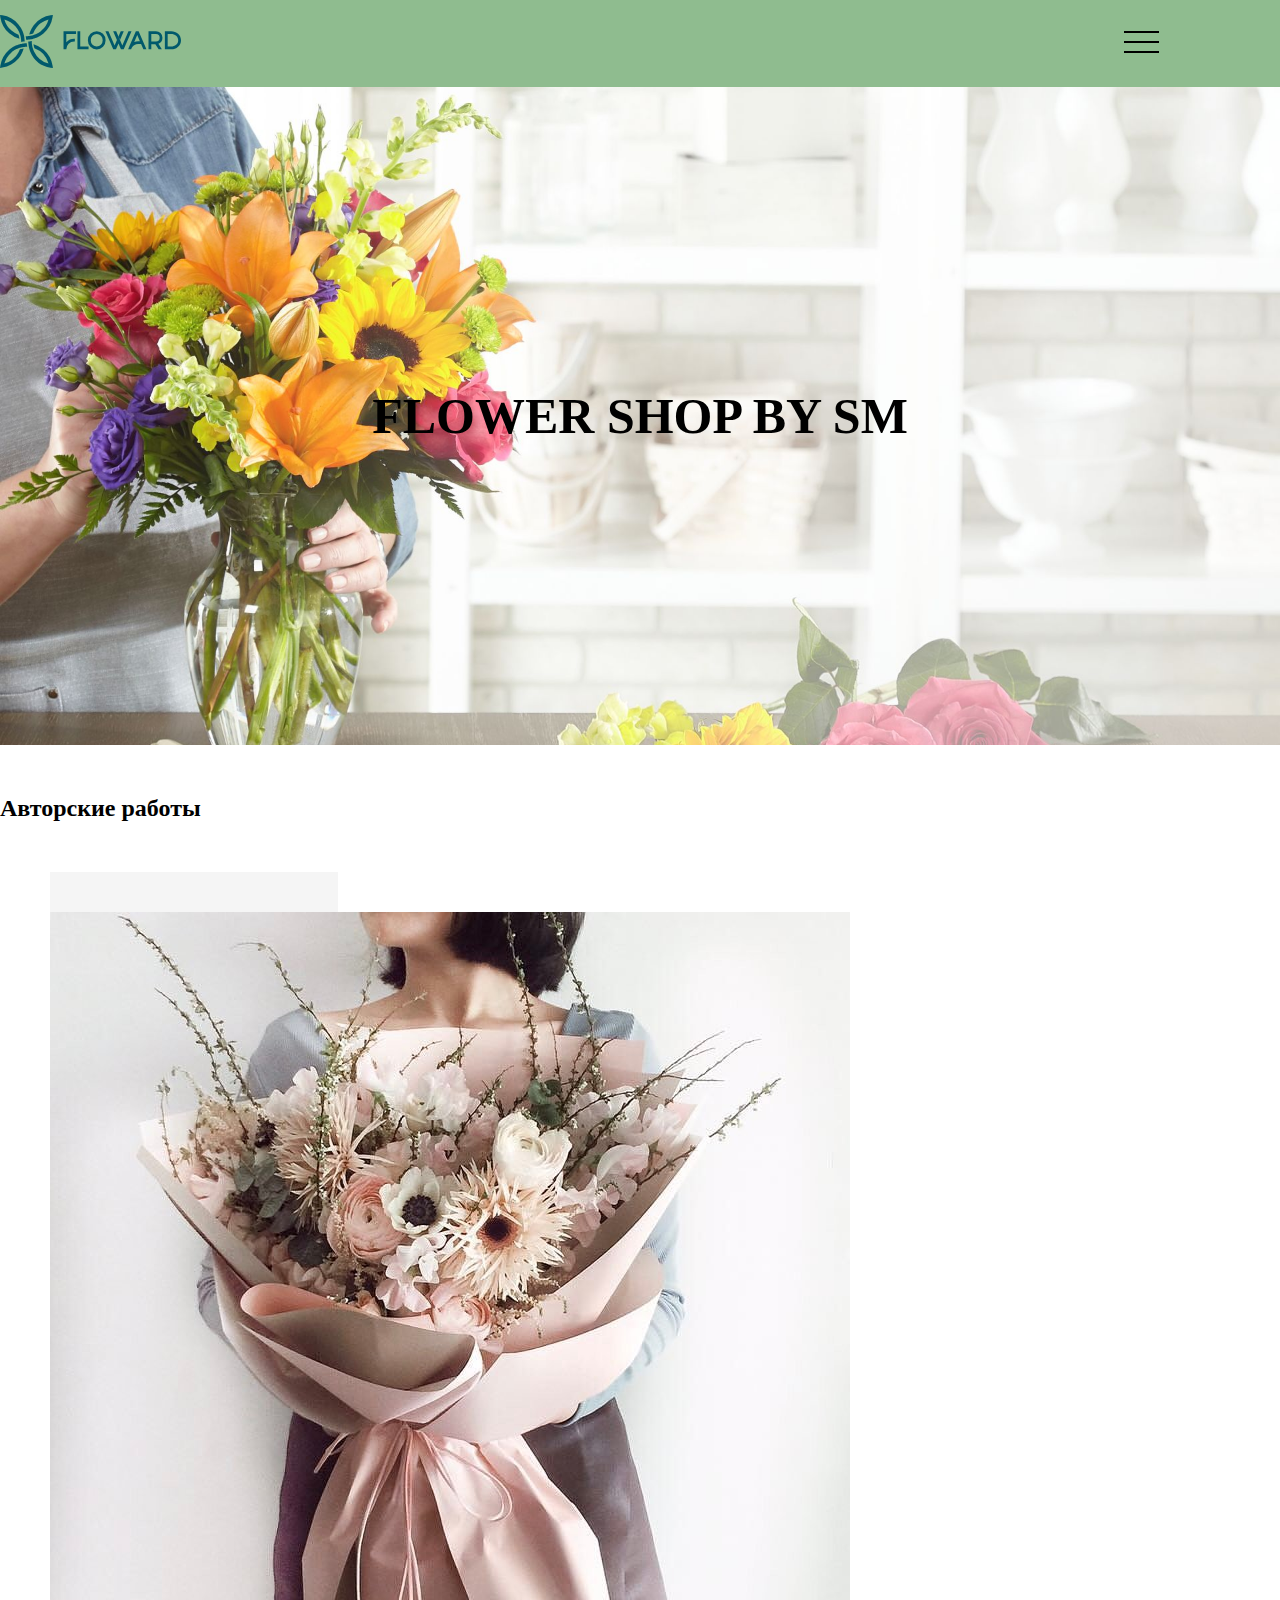
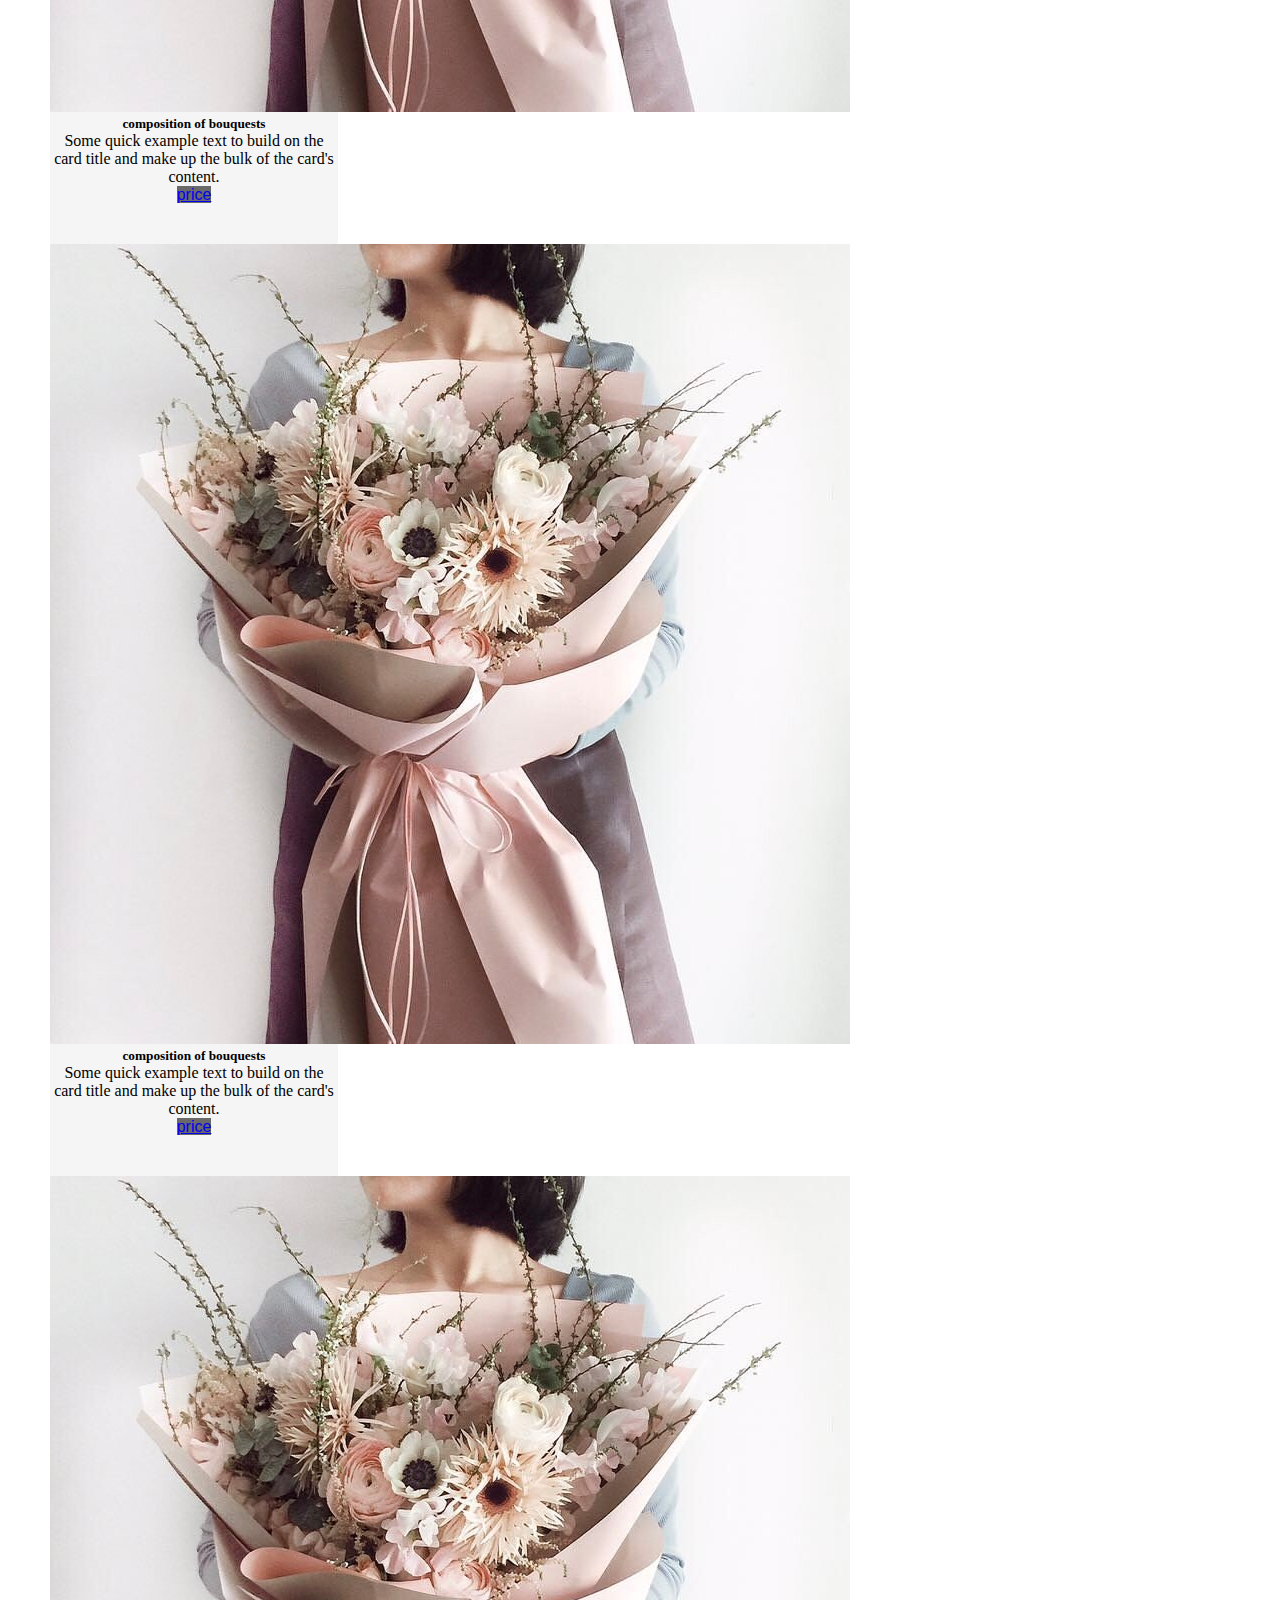
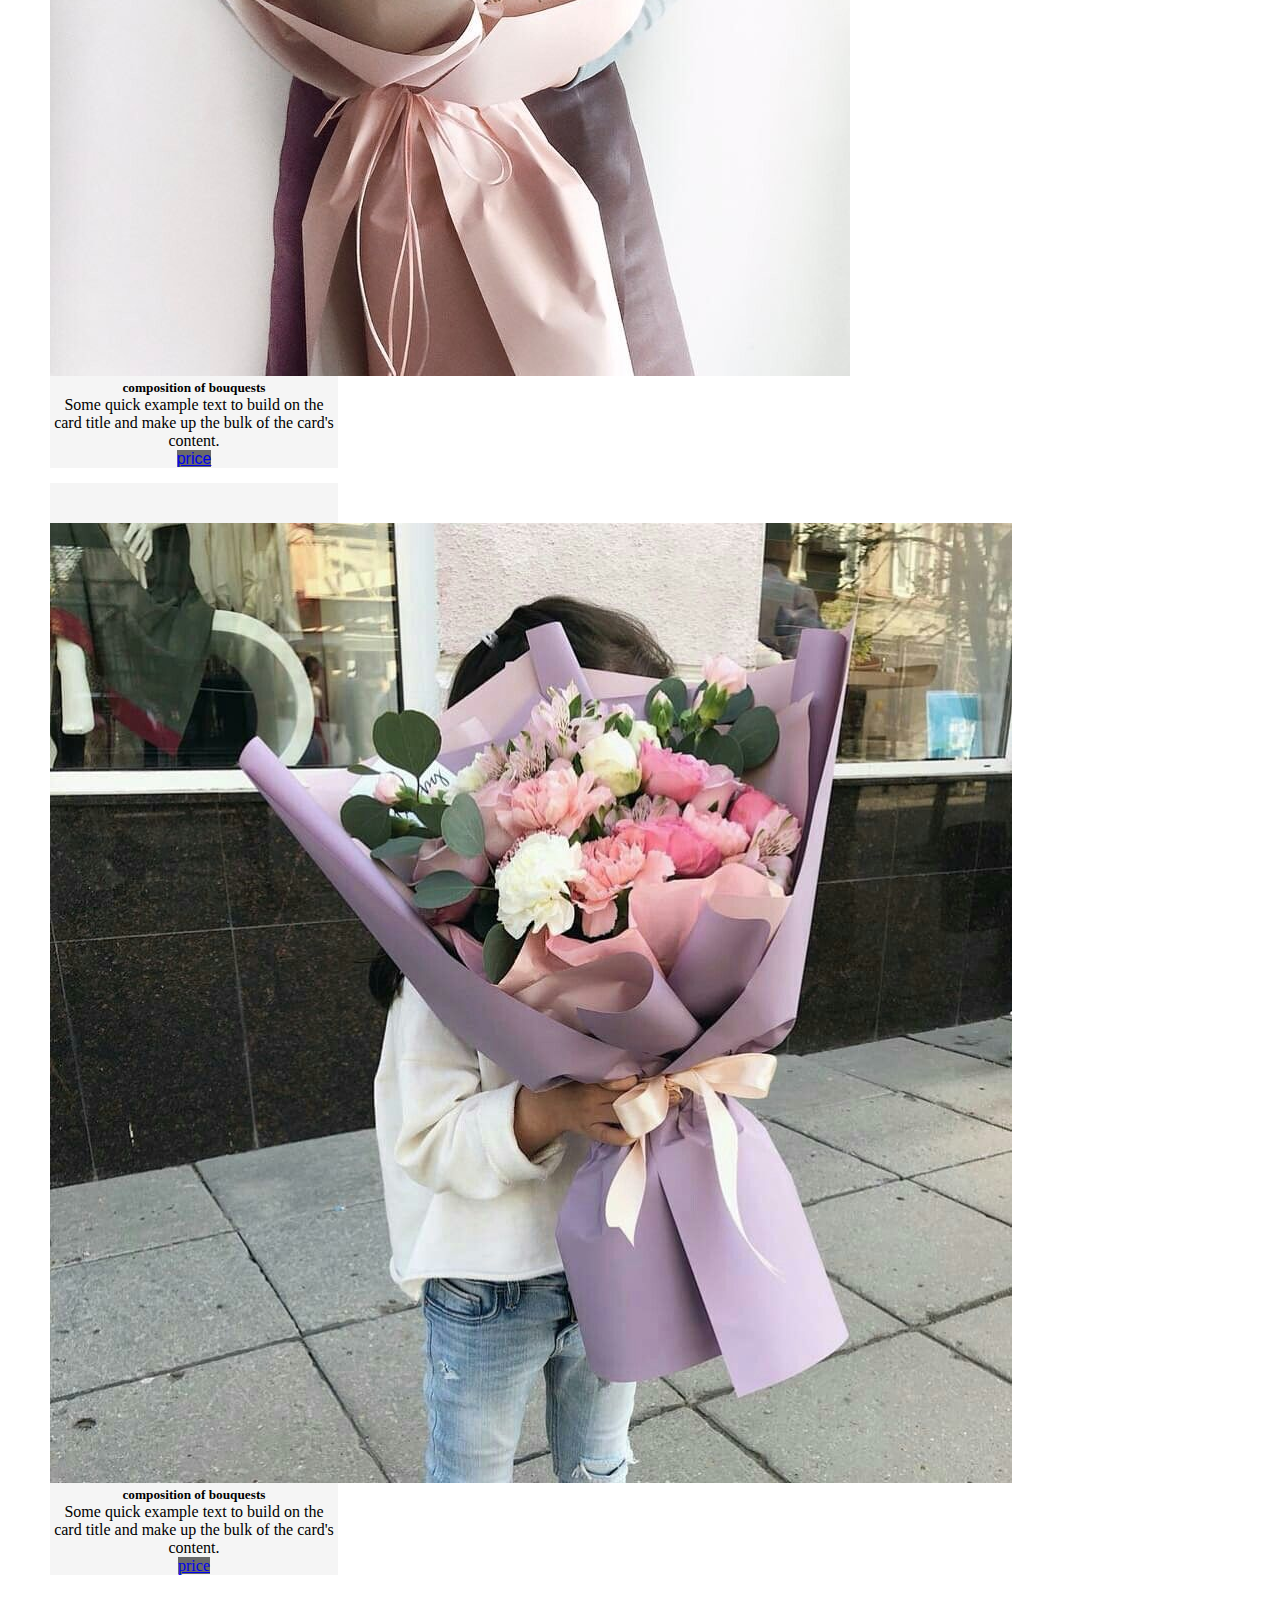
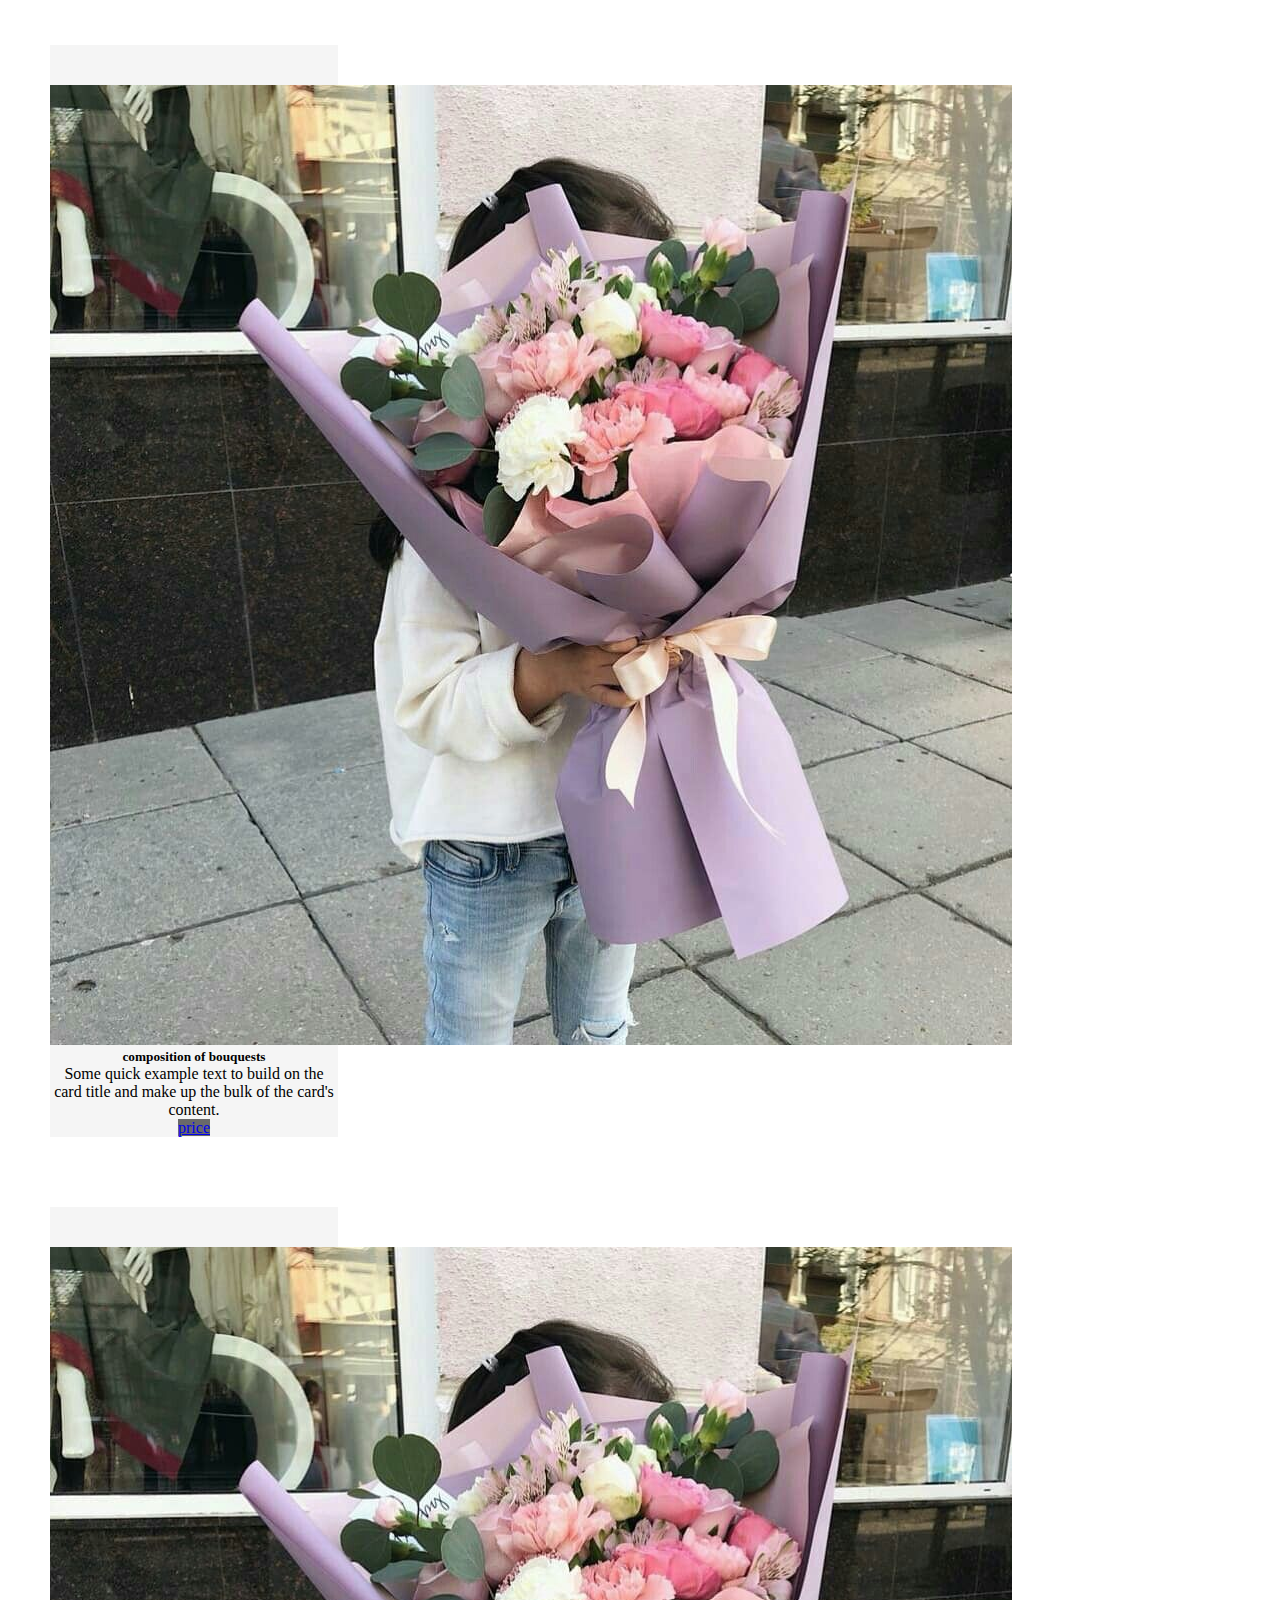
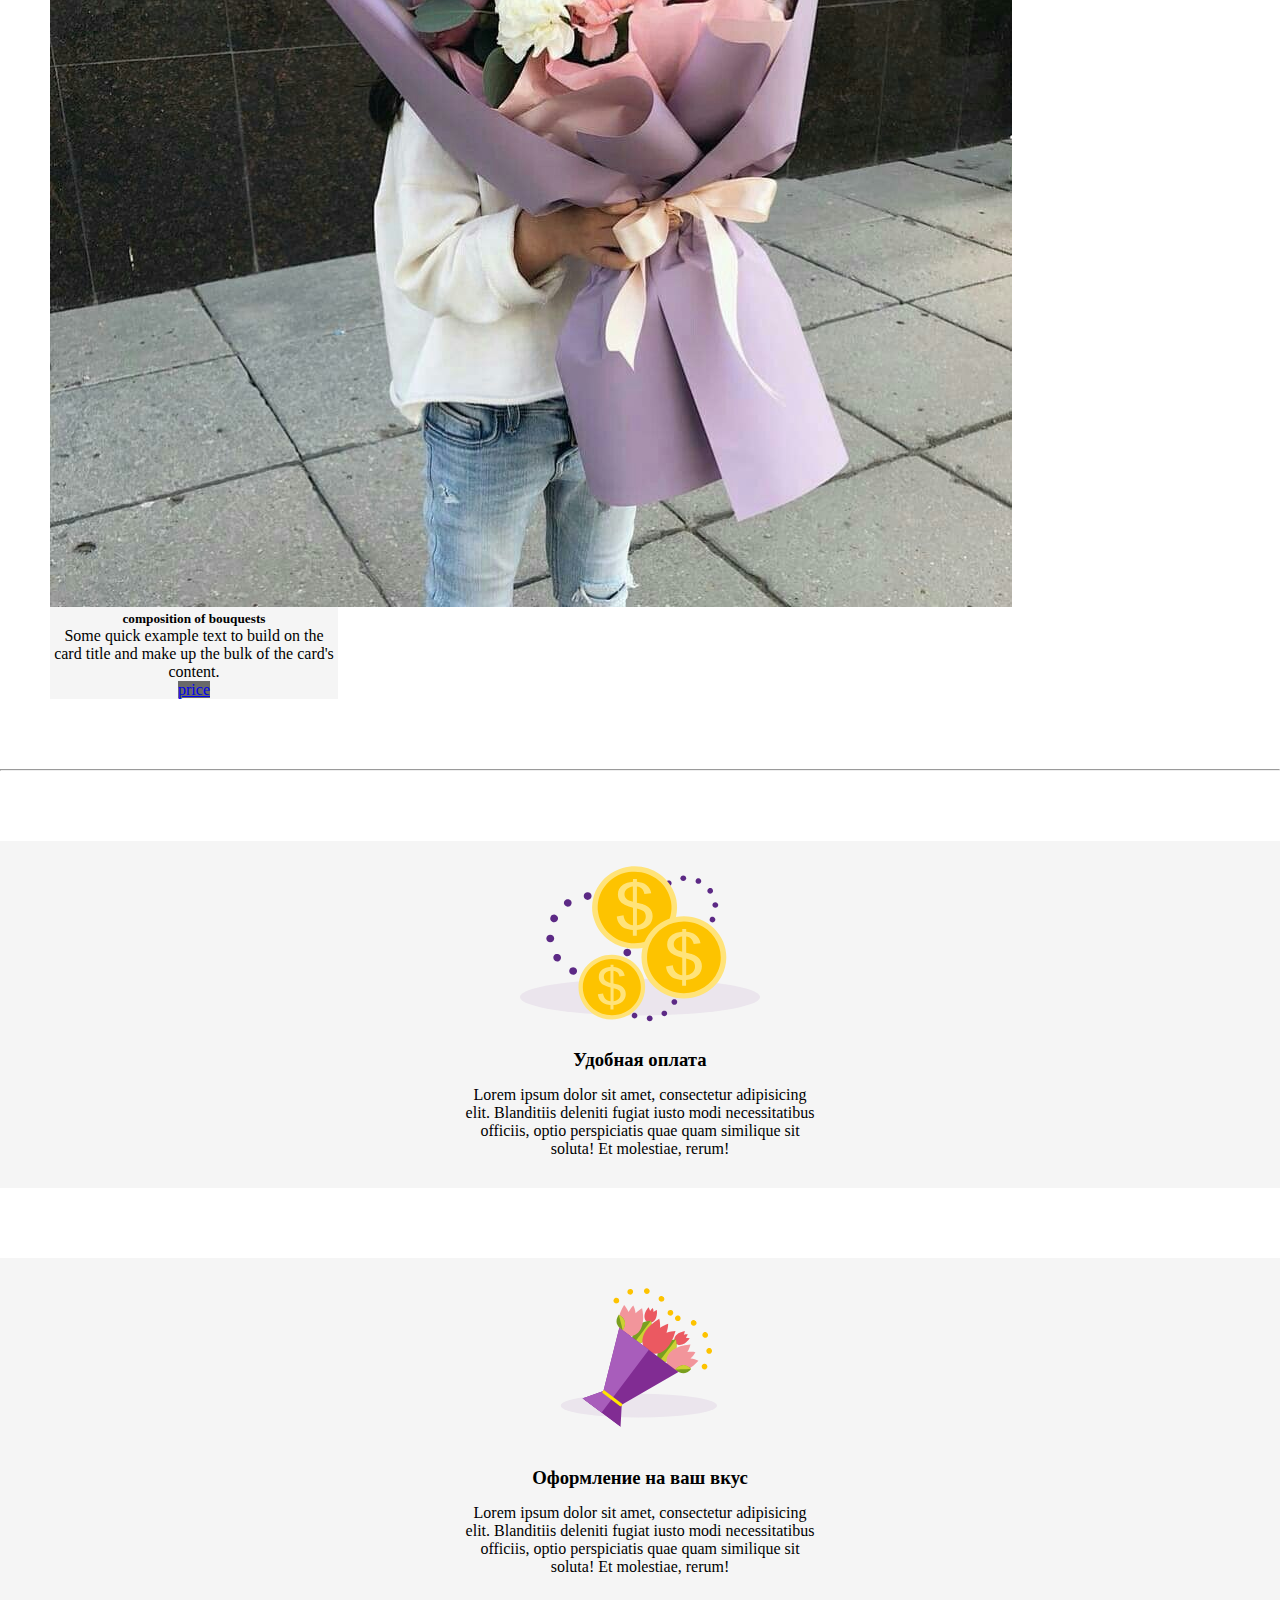
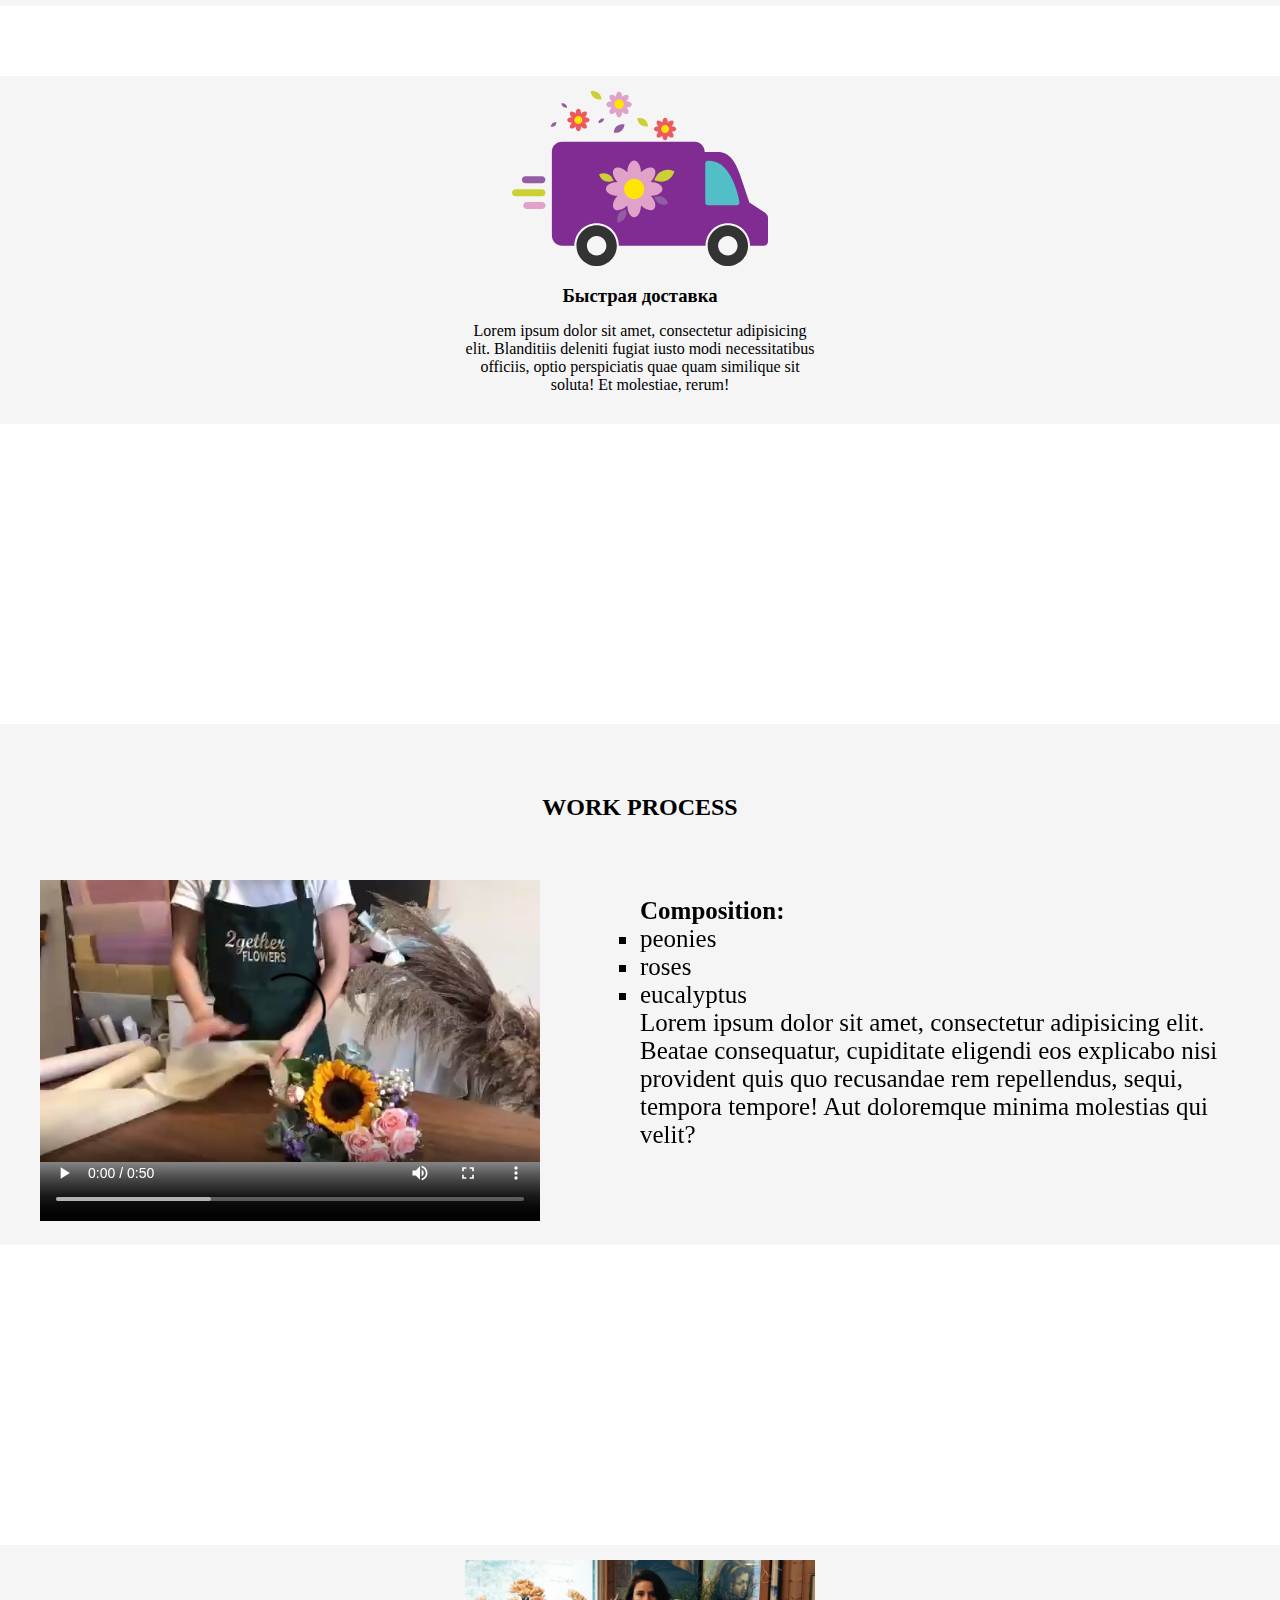
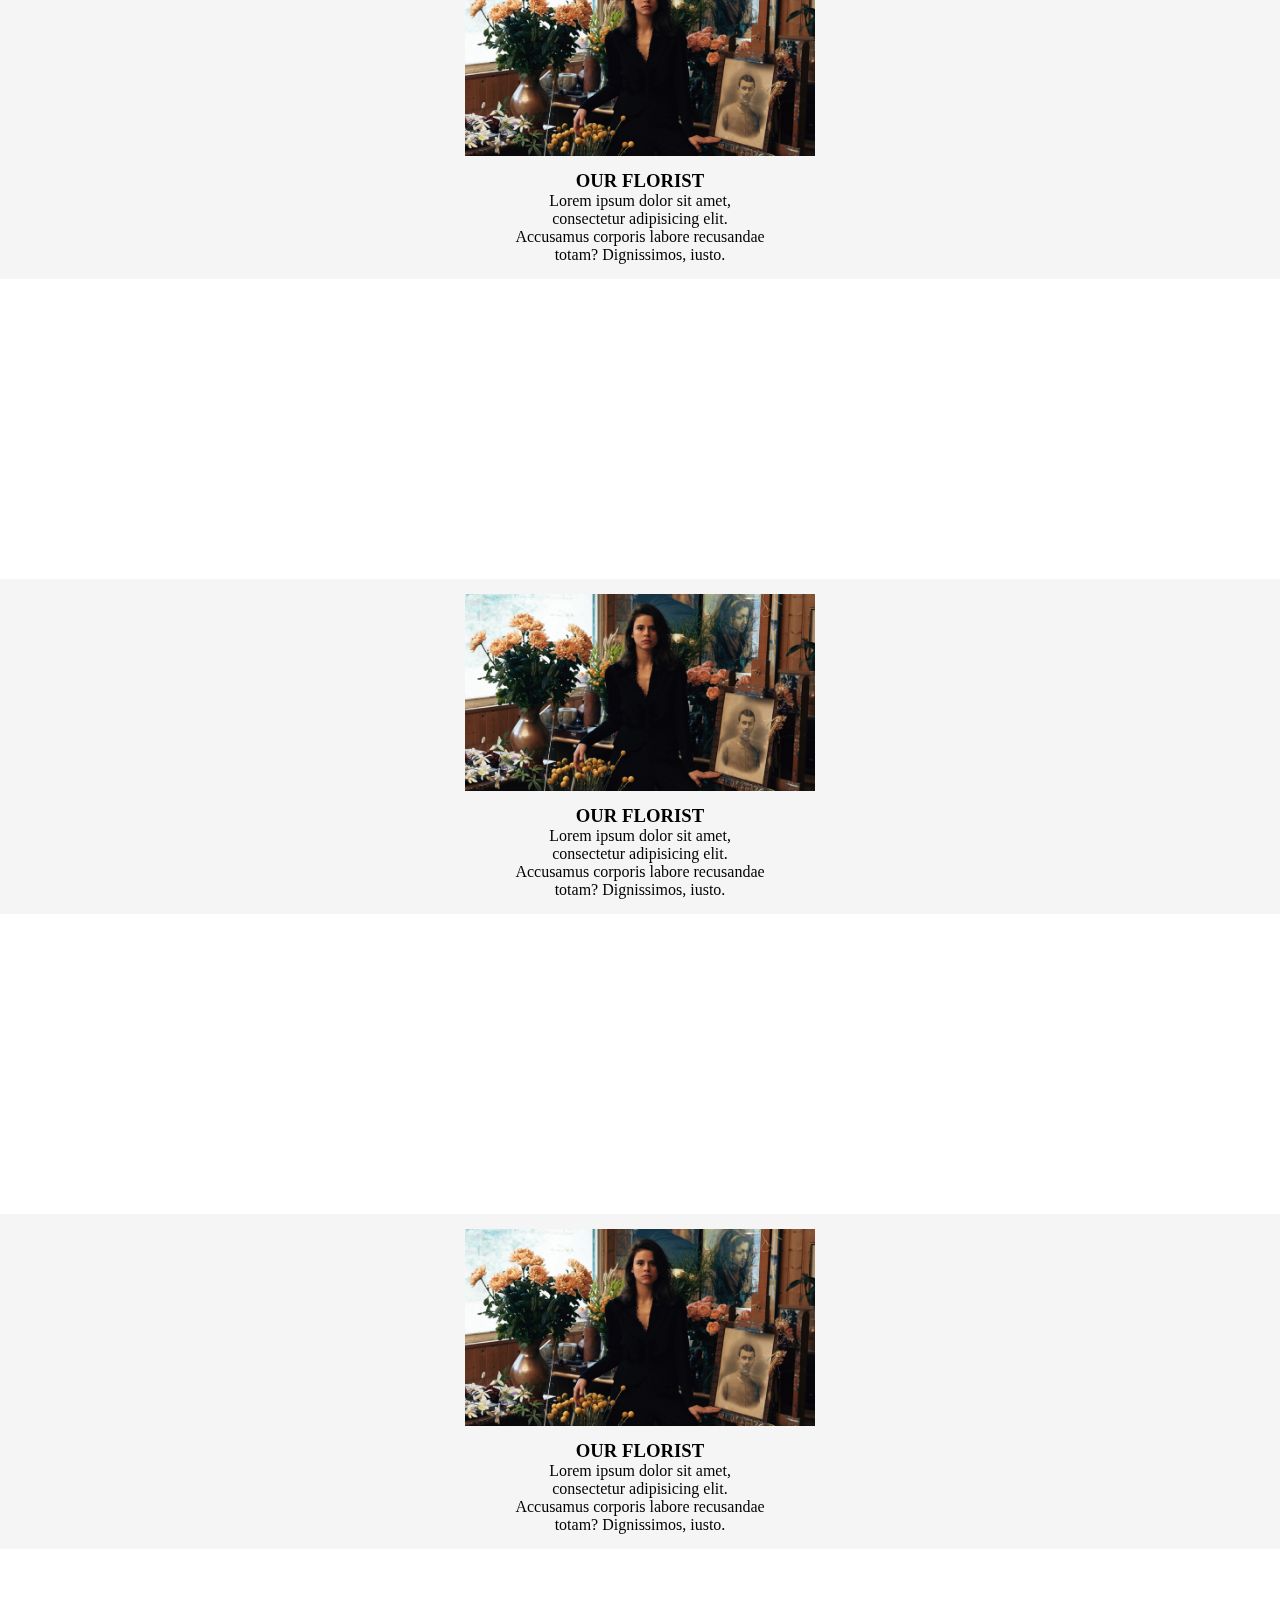
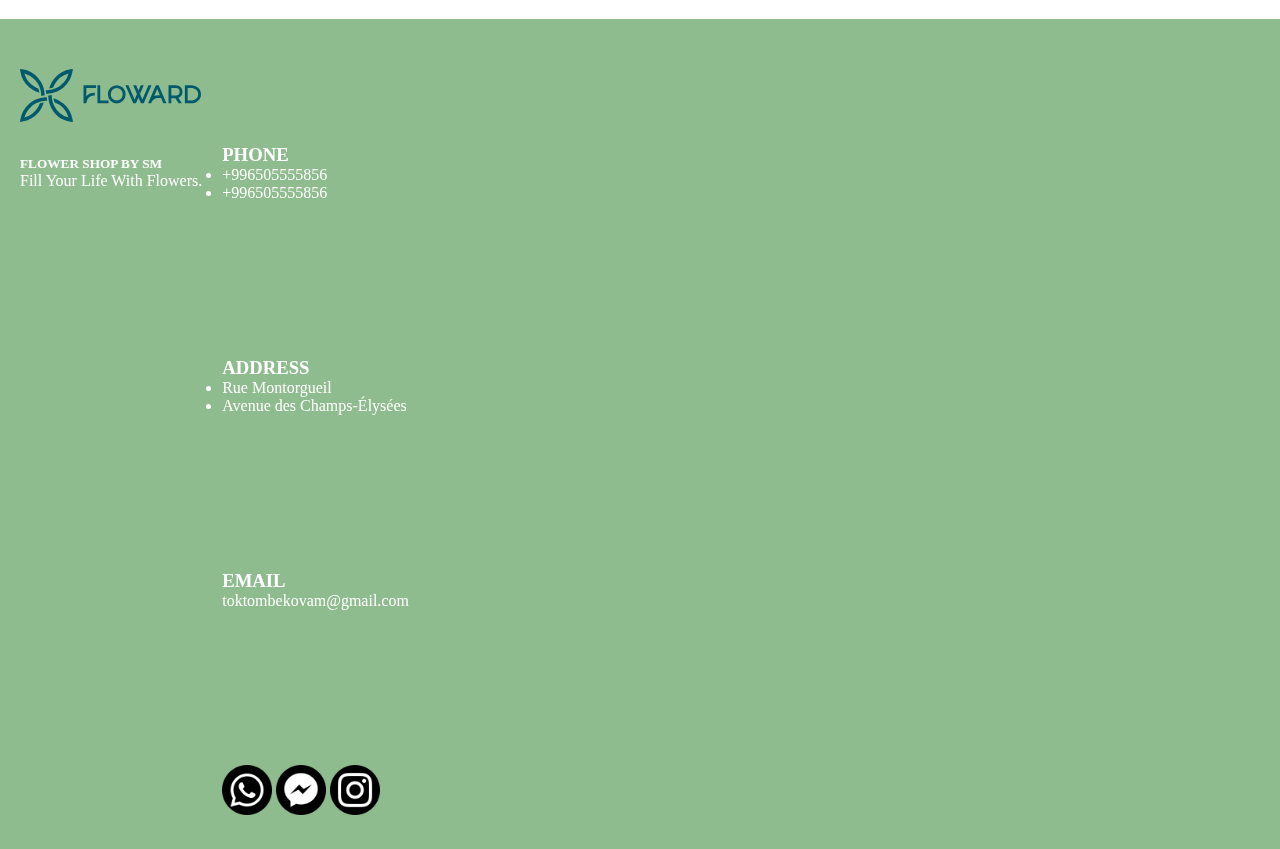
<file: index.html>
<!doctype html>
<html lang="en">
<head>
    <meta charset="UTF-8">
    <meta name="viewport"
          content="width=device-width, user-scalable=no, initial-scale=1.0, maximum-scale=1.0, minimum-scale=1.0">
    <meta http-equiv="X-UA-Compatible" content="ie=edge">
    <title>Document</title>
    <link rel="stylesheet" href="style.css">
    <link rel="stylesheet" href="media.css">
    <link rel="preconnect" href="https://fonts.gstatic.com">
    <link href="https://fonts.googleapis.com/css2?family=Satisfy&display=swap" rel="stylesheet">
    <link href="https://cdn.jsdelivr.net/npm/bootstrap@5.0.1/dist/css/bootstrap.min.css" rel="stylesheet" integrity="sha384-+0n0xVW2eSR5OomGNYDnhzAbDsOXxcvSN1TPprVMTNDbiYZCxYbOOl7+AMvyTG2x" crossorigin="anonymous">
</head>
<body>
<header>
    <div class="top">
        <div class="container">
            <div class="menu_top">
                    <div class="logo">
                        <img src="group-62429-637415524971558452.svg" alt="">
                    </div>
                    <div class="burger">
                        <div class="burger-btn">
                            <input type="checkbox" id="check-menu">
                            <label for="check-menu"></label>
                            <div class="burger-line first"></div>
                            <div class="burger-line second"></div>
                            <div class="burger-line third"></div>
                            <div class="burger-line fourth"></div>
                            <nav class="main-menu">
                                <a href="index.html">Main</a>
                                <a href="./menu/index.html">Checkout</a>
                                <a href="./about/index.html">About us</a>
                                <a href="./contact/index.html">Contacts</a>
                            </nav>
                        </div>
                    </div>
            </div>
        </div>
    </div>
    <div class="banner">
        <div class="container">
            <div class="title">
                <h1>FLOWER SHOP BY <span>SM</span></h1>
            </div>
        </div>
    </div>
</header>
<section class="view-b">
    <div class="container">
        <div class="for-title">
            <h2>Авторские работы</h2>
        </div>
        <div class="row">
            <div class="col-lg-4 col-xxl-4 col-xl-4 col-md-6">
                <div class="cart" style="width: 18rem;">
                    <img src="singapore-flowers-bouquet.jpg" class="card-img-top" alt="...">
                    <div class="card-body">
                        <h5 class="card-title">composition of bouquests</h5>
                        <p class="card-text">Some quick example text to build on the card title and make up the bulk of the card's content.</p>
                       <div class="wrapper">
                           <a href="#" class="btn btn-primary">price </a>
                           <input type="checkbox" id="check-button">
                           <label for="check-button"></label>
                           <nav class="main-button">
                               <h5>Lorem ipsum dolor sit amet, consectetur adipisicing elit. Ipsam, sint.</h5>
                               <p>1999 <span>C</span></p>
                           </nav>
                       </div>
                    </div>
                </div>
            </div>
            <div class="col-lg-4 col-xxl-4 col-xl-4 col-md-6">
                <div class="cart" style="width: 18rem;">
                    <img src="singapore-flowers-bouquet.jpg" class="card-img-top" alt="...">
                    <div class="card-body">
                        <h5 class="card-title">composition of bouquests</h5>
                        <p class="card-text">Some quick example text to build on the card title and make up the bulk of the card's content.</p>
                        <div class="wrapper">
                            <a href="#" class="btn btn-primary">price </a>
                            <input type="checkbox" id="check-burg">
                            <label for="check-burg"></label>
                            <nav class="main-button">
                                <h5>Lorem ipsum dolor sit amet, consectetur adipisicing elit. Ipsam, sint.</h5>
                                <p>1999 <span>C</span></p>
                            </nav>
                        </div>
                    </div>
                </div>
            </div>
            <div class="col-lg-4 col-xxl-4 col-xl-4 col-md-6">
                <div class="cart" style="width: 18rem;">
                    <img src="singapore-flowers-bouquet.jpg" class="card-img-top" alt="...">
                    <div class="card-body">
                        <h5 class="card-title">composition of bouquests</h5>
                        <p class="card-text">Some quick example text to build on the card title and make up the bulk of the card's content.</p>
                        <div class="wrapper">
                            <a href="#" class="btn btn-primary">price </a>
                            <input type="checkbox" id="check-btn">
                            <label for="check-btn"></label>
                            <nav class="main-button">
                                <h5>Lorem ipsum dolor sit amet, consectetur adipisicing elit. Ipsam, sint.</h5>
                                <p>1999 <span>C</span></p>
                            </nav>
                        </div>
                    </div>
                </div>
            </div>
            <div class="col-lg-4 col-xxl-4 col-xl-4 col-md-6">
                <div class="cart1" style="width: 18rem;">
                    <img src="florists2.jpg" class="card-img-top" alt="...">
                    <div class="card-body">
                        <h5 class="card-title">composition of bouquests</h5>
                        <p class="card-text">Some quick example text to build on the card title and make up the bulk of the card's content.</p>
                        <a href="#" class="btn btn-primary">price</a>
                    </div>
                </div>
            </div>
            <div class="col-lg-4 col-xxl-4 col-xl-4 col-md-6">
                <div class="cart1" style="width: 18rem;">
                    <img src="florists2.jpg" class="card-img-top" alt="...">
                    <div class="card-body">
                        <h5 class="card-title">composition of bouquests</h5>
                        <p class="card-text">Some quick example text to build on the card title and make up the bulk of the card's content.</p>
                        <a href="#" class="btn btn-primary">price</a>
                    </div>
                </div>
            </div>
            <div class="col-lg-4 col-xxl-4 col-xl-4 col-md-6">
                <div class="cart1" style="width: 18rem;">
                    <img src="florists2.jpg" class="card-img-top" alt="...">
                    <div class="card-body">
                        <h5 class="card-title">composition of bouquests</h5>
                        <p class="card-text">Some quick example text to build on the card title and make up the bulk of the card's content.</p>
                        <a href="#" class="btn btn-primary">price</a>
                    </div>
                </div>
            </div>
            </div>
        </div>
</section>
<hr>
<section class="for-card1">
    <div class="container">
        <div class="row ">
            <div class="col-lg-4 col-xxl-4 col-xl-4 col-md-6">
                <div class="cart2">
                    <img src="adv-coins.50x50.svg.svg" alt="">
                    <h3>Удобная оплата</h3>
                    <p>Lorem ipsum dolor sit amet, consectetur adipisicing elit. Blanditiis deleniti fugiat iusto modi necessitatibus officiis, optio perspiciatis quae quam similique sit soluta! Et molestiae, rerum!</p>
                </div>
            </div>
            <div class="col-lg-4 col-xxl-4 col-xl-4 col-md-6">
                <div class="cart2 ">
                    <div class="cart2-img">
                        <img src="adv-flowers.50x50.svg.svg" alt="" style="width: 10.7rem">
                        <h3>Оформление на ваш вкус</h3>
                        <p>Lorem ipsum dolor sit amet, consectetur adipisicing elit. Blanditiis deleniti fugiat iusto modi necessitatibus officiis, optio perspiciatis quae quam similique sit soluta! Et molestiae, rerum!</p>
                    </div>
                </div>
            </div>
            <div class="col-lg-4 col-xxl-4 col-xl-4 col-md-6">
                <div class="cart2">
                        <img src="car1.50x50.svg.svg" alt="" style="width: 16rem;">
                    <h3>Быстрая доставка</h3>
                    <p>Lorem ipsum dolor sit amet, consectetur adipisicing elit. Blanditiis deleniti fugiat iusto modi necessitatibus officiis, optio perspiciatis quae quam similique sit soluta! Et molestiae, rerum!</p>
                </div>
            </div>
        </div>
    </div>
</section>
<section class="how">
    <div class="container">
        <div class="video-content">
            <div class="video-title1">
                <h2>WORK PROCESS</h2>
            </div>
            <div class="video-content2">
                <div class="video">
                    <video controls src="9convert.com%20-%20Korean%20style%20flower%20bouquet%20wrapping_360p.mp4"></video>
                </div>
                <div class="video-title">
                    <h4>Composition:</h4>
                    <ul type ="square">
                        <li>peonies</li>
                        <li>roses</li>
                        <li>eucalyptus</li>
                    </ul>
<p>Lorem ipsum dolor sit amet, consectetur adipisicing elit. Beatae consequatur, cupiditate eligendi eos explicabo nisi provident quis quo recusandae rem repellendus, sequi, tempora tempore! Aut doloremque minima molestias qui velit?</p>
                </div>
            </div>

        </div>
    </div>
</section>
<section class="personal">
    <div class="container">
        <div class="row ">
            <div class="col-lg-4 col-xxl-4 col-xl-4 col-md-6">
                <div class="person">
                    <div class="image-design">
                        <img src="famous.jpg" alt="" >
                    </div>
                    <h3>our florist</h3>
                    <p>Lorem ipsum dolor sit amet, consectetur adipisicing elit. Accusamus corporis labore recusandae totam? Dignissimos, iusto.</p>
                </div>
            </div>
            <div class="col-lg-4 col-xxl-4 col-xl-4 col-md-6">
                <div class="person ">
                    <div class="image-design">
                        <img src="famous.jpg" alt="" >
                    </div>
                    <h3>our florist</h3>
                    <p>Lorem ipsum dolor sit amet, consectetur adipisicing elit. Accusamus corporis labore recusandae totam? Dignissimos, iusto.</p>
                </div>
            </div>
            <div class="col-lg-4 col-xxl-4 col-xl-4 col-md-6">
                <div class="person">
                    <div class="image-design">
                        <img src="famous.jpg" alt="" >
                    </div>
                    <h3>our florist</h3>
                    <p>Lorem ipsum dolor sit amet, consectetur adipisicing elit. Accusamus corporis labore recusandae totam? Dignissimos, iusto.</p>
                </div>
            </div>
        </div>
    </div>
</section>
<footer>
    <div class="the-end">
        <div class="container">
            <div class="end">
                <div class="first-coll">
                    <div class="logo-footer">
                        <img src="group-62429-637415524971558452.svg" alt="">
                    </div>
                    <div class="end-title">
                        <h5>FLOWER SHOP BY SM</h5>
                        <p>Fill Your Life With Flowers.</p>
                    </div>
                </div>
            <div class="row ">
                    <div class="col-lg-3 col-md-6">
                        <div class="coll ">
                            <h3>PHONE</h3>
                            <ul>
                                <li><a href="tel:+99655555555">+996505555856</a></li>
                                <li>+996505555856</li>
                            </ul>
                        </div>
                    </div>
                    <div class="col-lg-3 col-md-6">
                        <div class="coll">
                            <h3>ADDRESS</h3>
                            <ul>
                                <li>Rue Montorgueil</li>
                                <li>Avenue des Champs-Élysées</li>
                            </ul>
                        </div>
                    </div>
                    <div class="col-lg-3 col-md-6 col-sm-12 col-xs-12">
                        <div class="coll3">
                            <h3>EMAIL</h3>
                            <p><a href="mailto:toktombekovam@gmail.com">toktombekovam@gmail.com</a></p>
                        </div>
                    </div>
                    <div class="col-lg-3 col-md-6 col-sm-12 col-xs-12">
                        <div class="icons">
                            <a href="https://wa.me/+996505555856"><img src="iconfinder_3228539_app_b_w_logo_media_popular_icon_512px.png" alt="" style="width: 50px;"></a>
                            <a href="#"> <img src="iconfinder_3228549_app_b_w_logo_media_messenger_icon_512px.png" alt="" style="width: 50px;"></a>
                            <a href="http://instagram.com/madina_raian_"><img src="iconfinder_3228551_app_b_w_instagram_logo_media_icon_512px.png" alt=""style="width: 50px;"></a>
                        </div>
                    </div>
                </div>
            </div>
            </div>
        </div>
</footer>
</body>
</html>
</file>
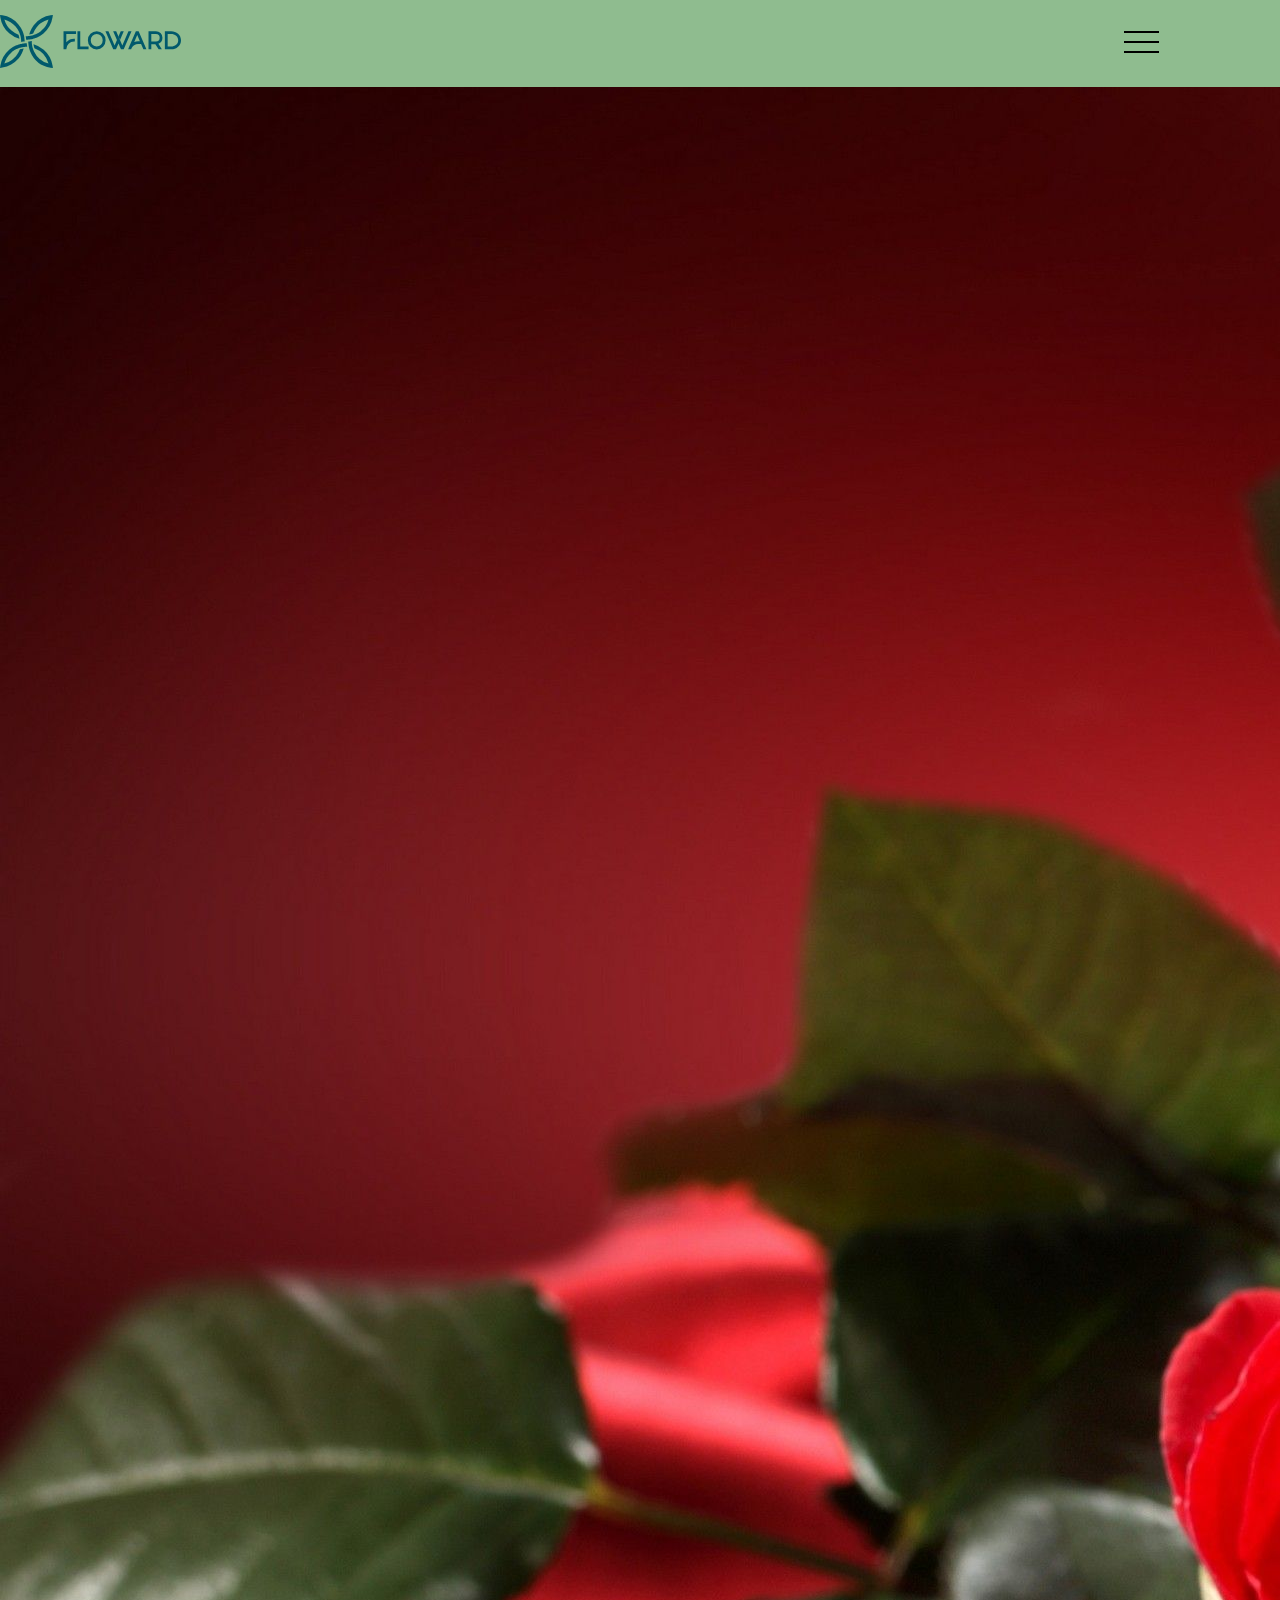
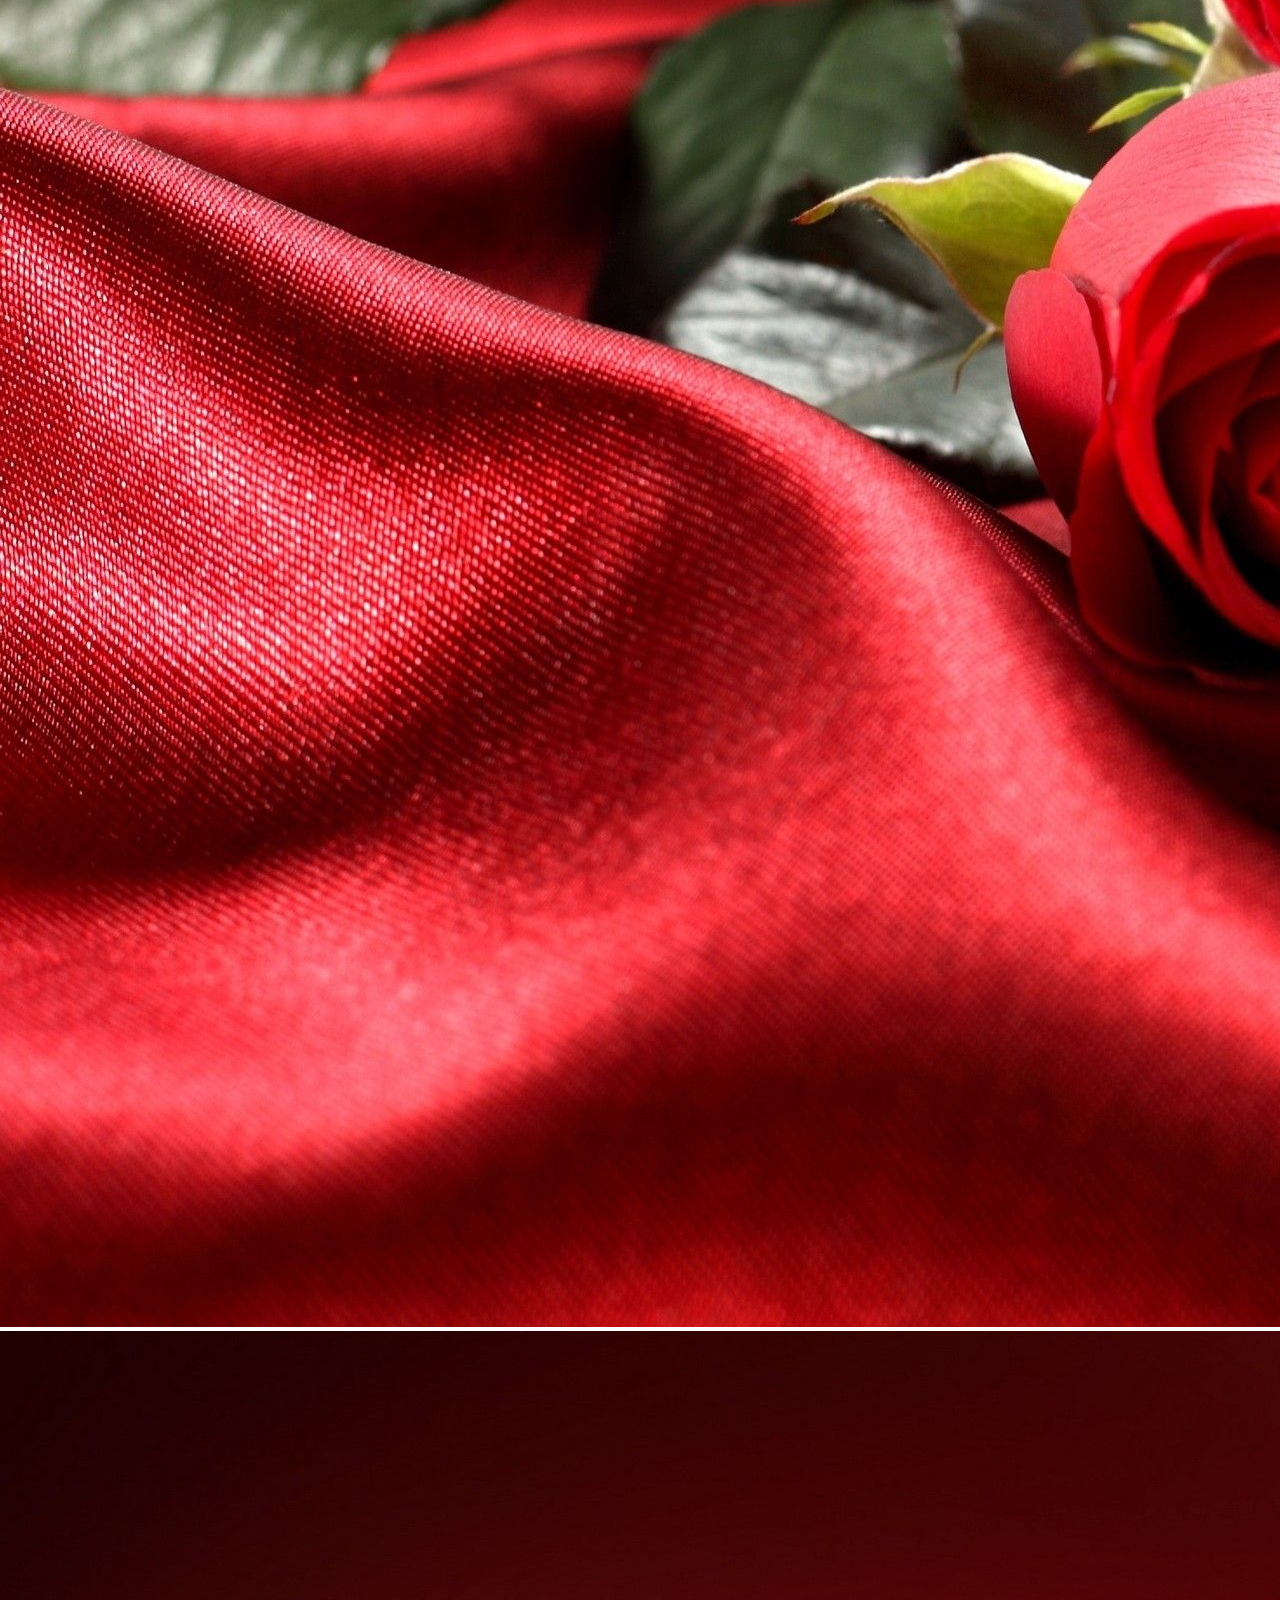
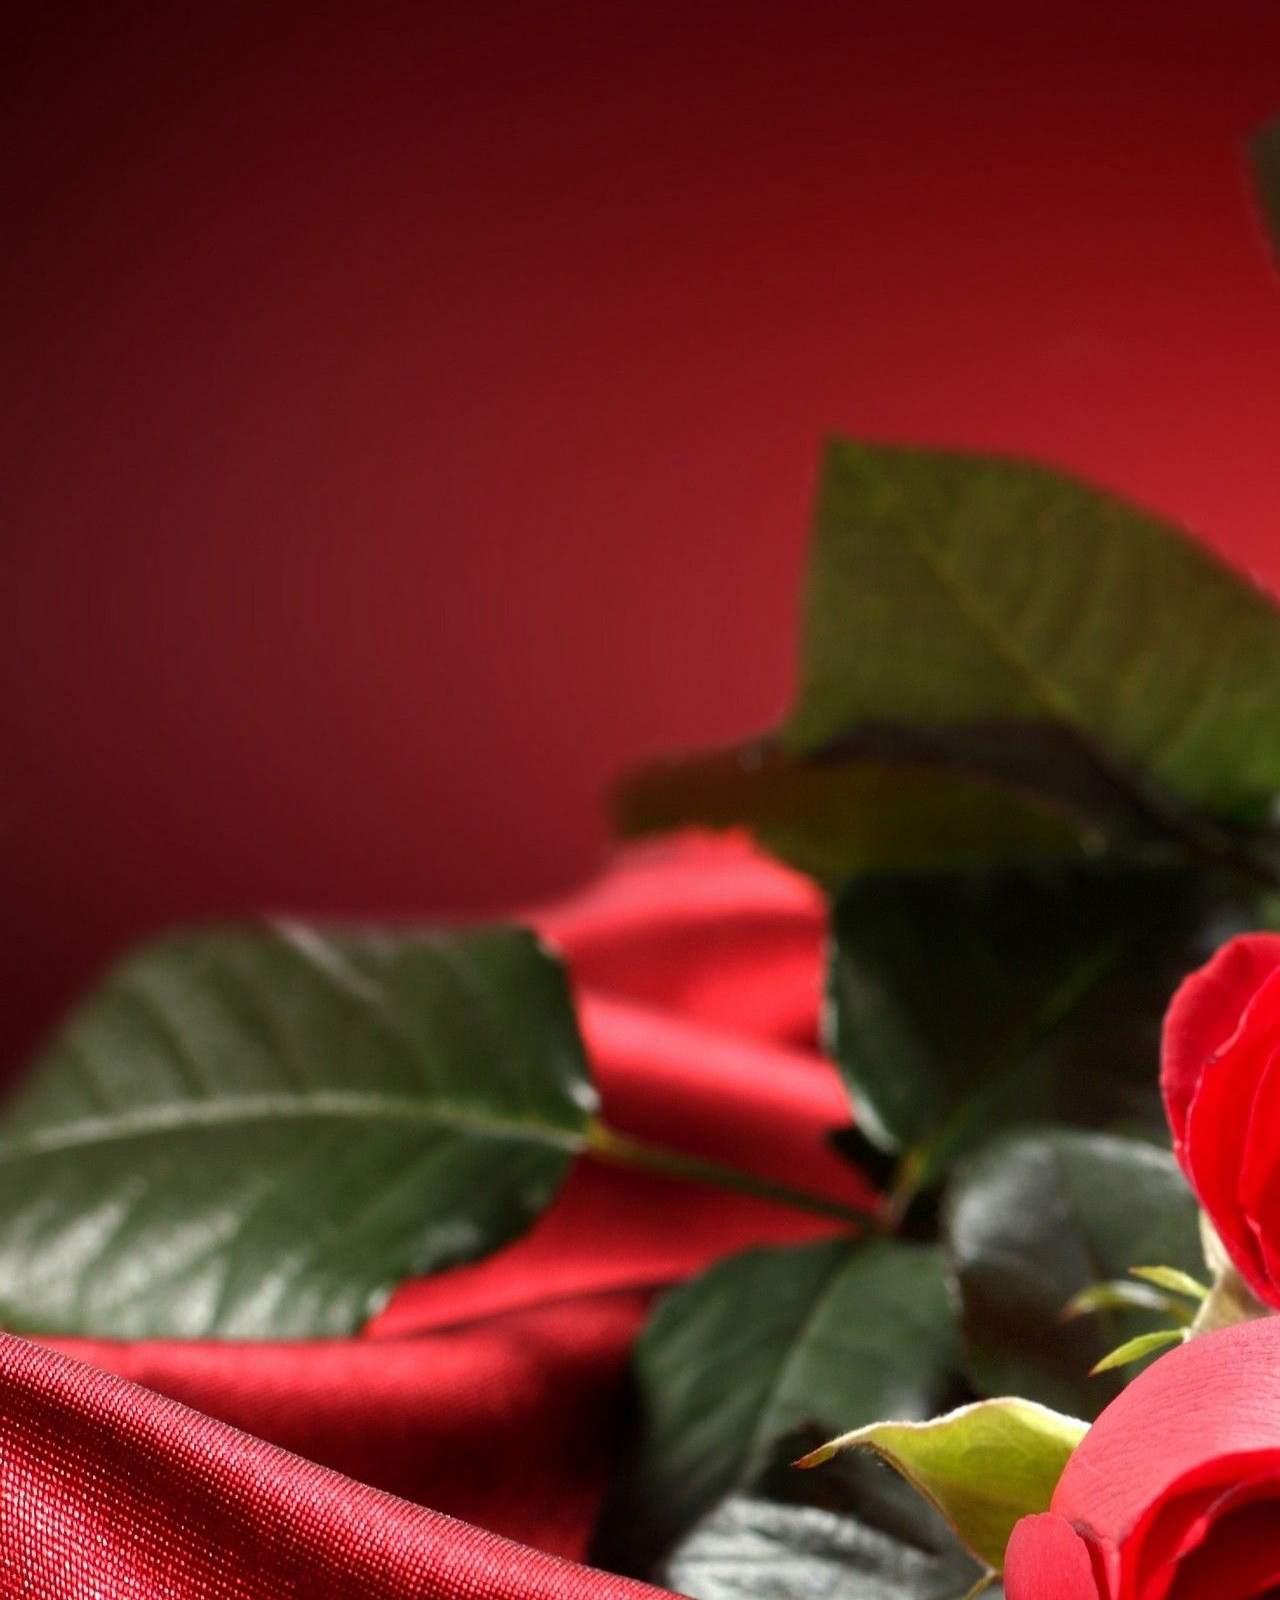
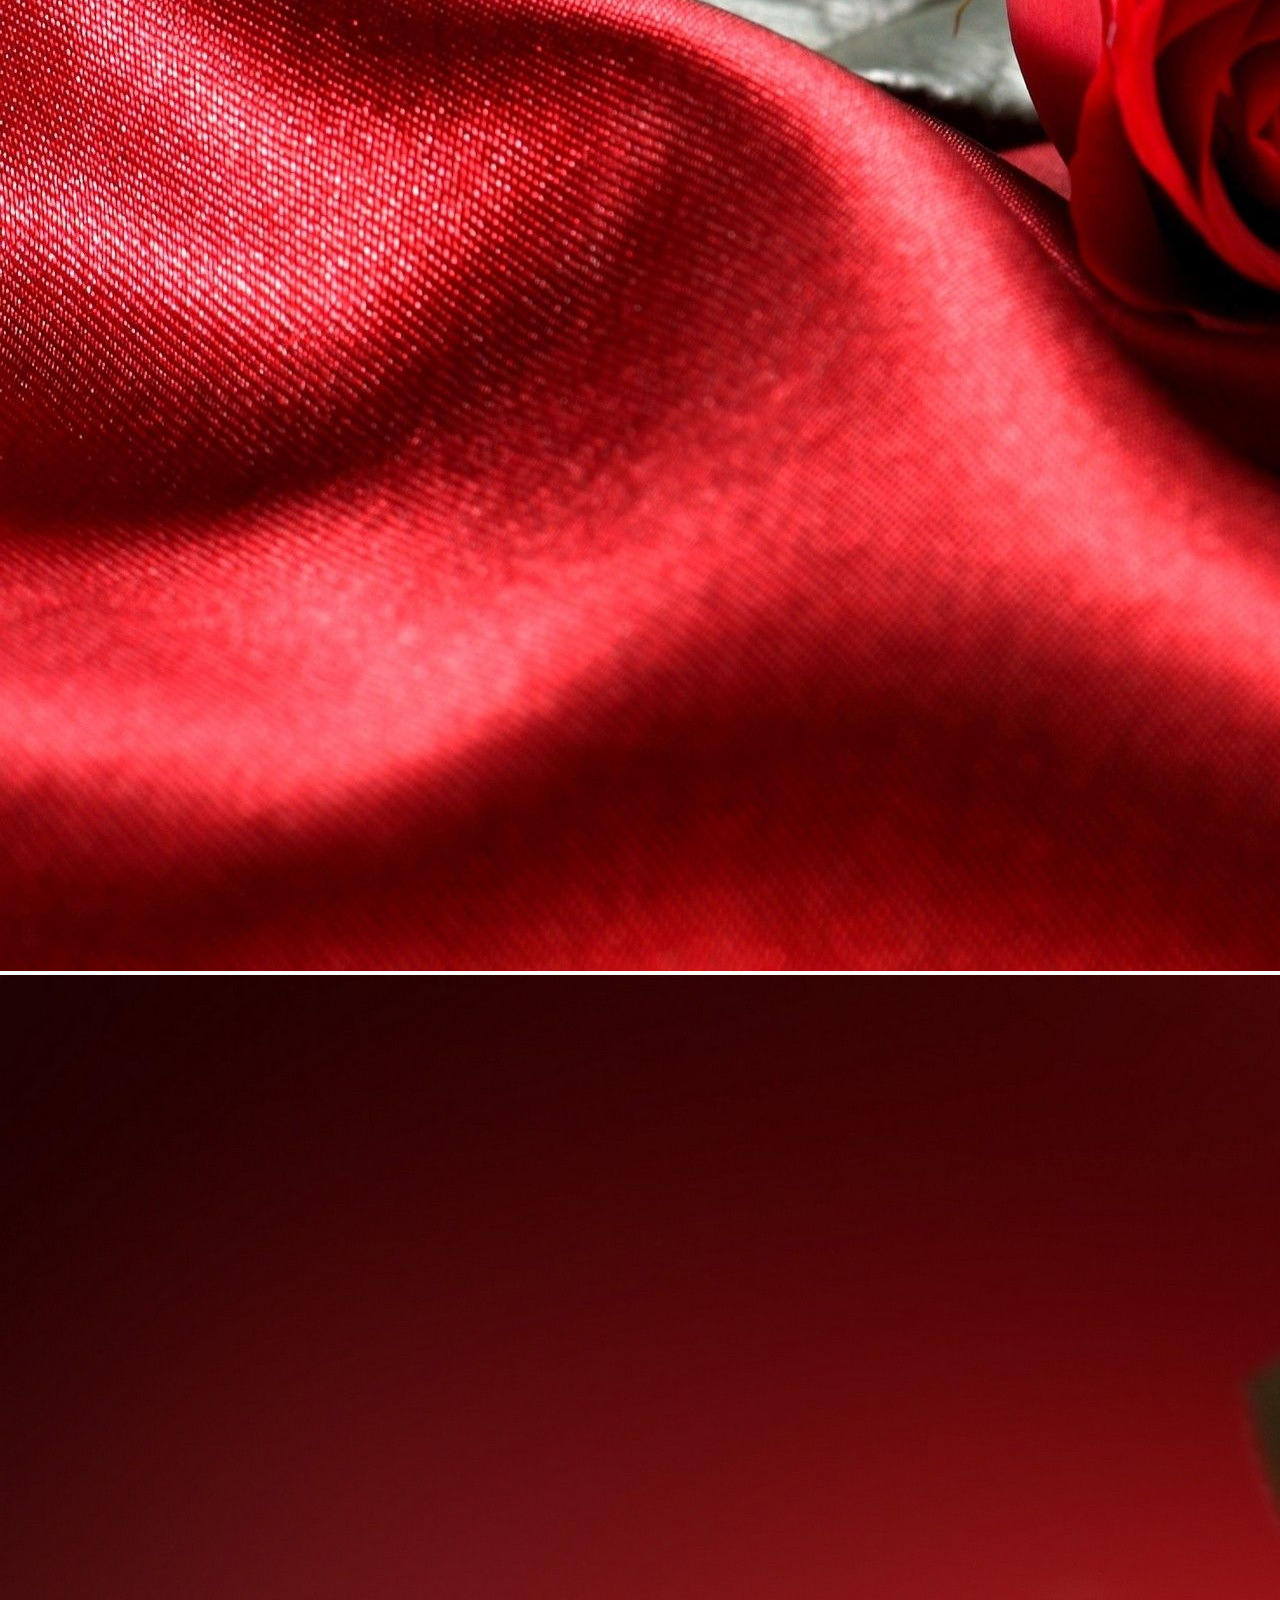
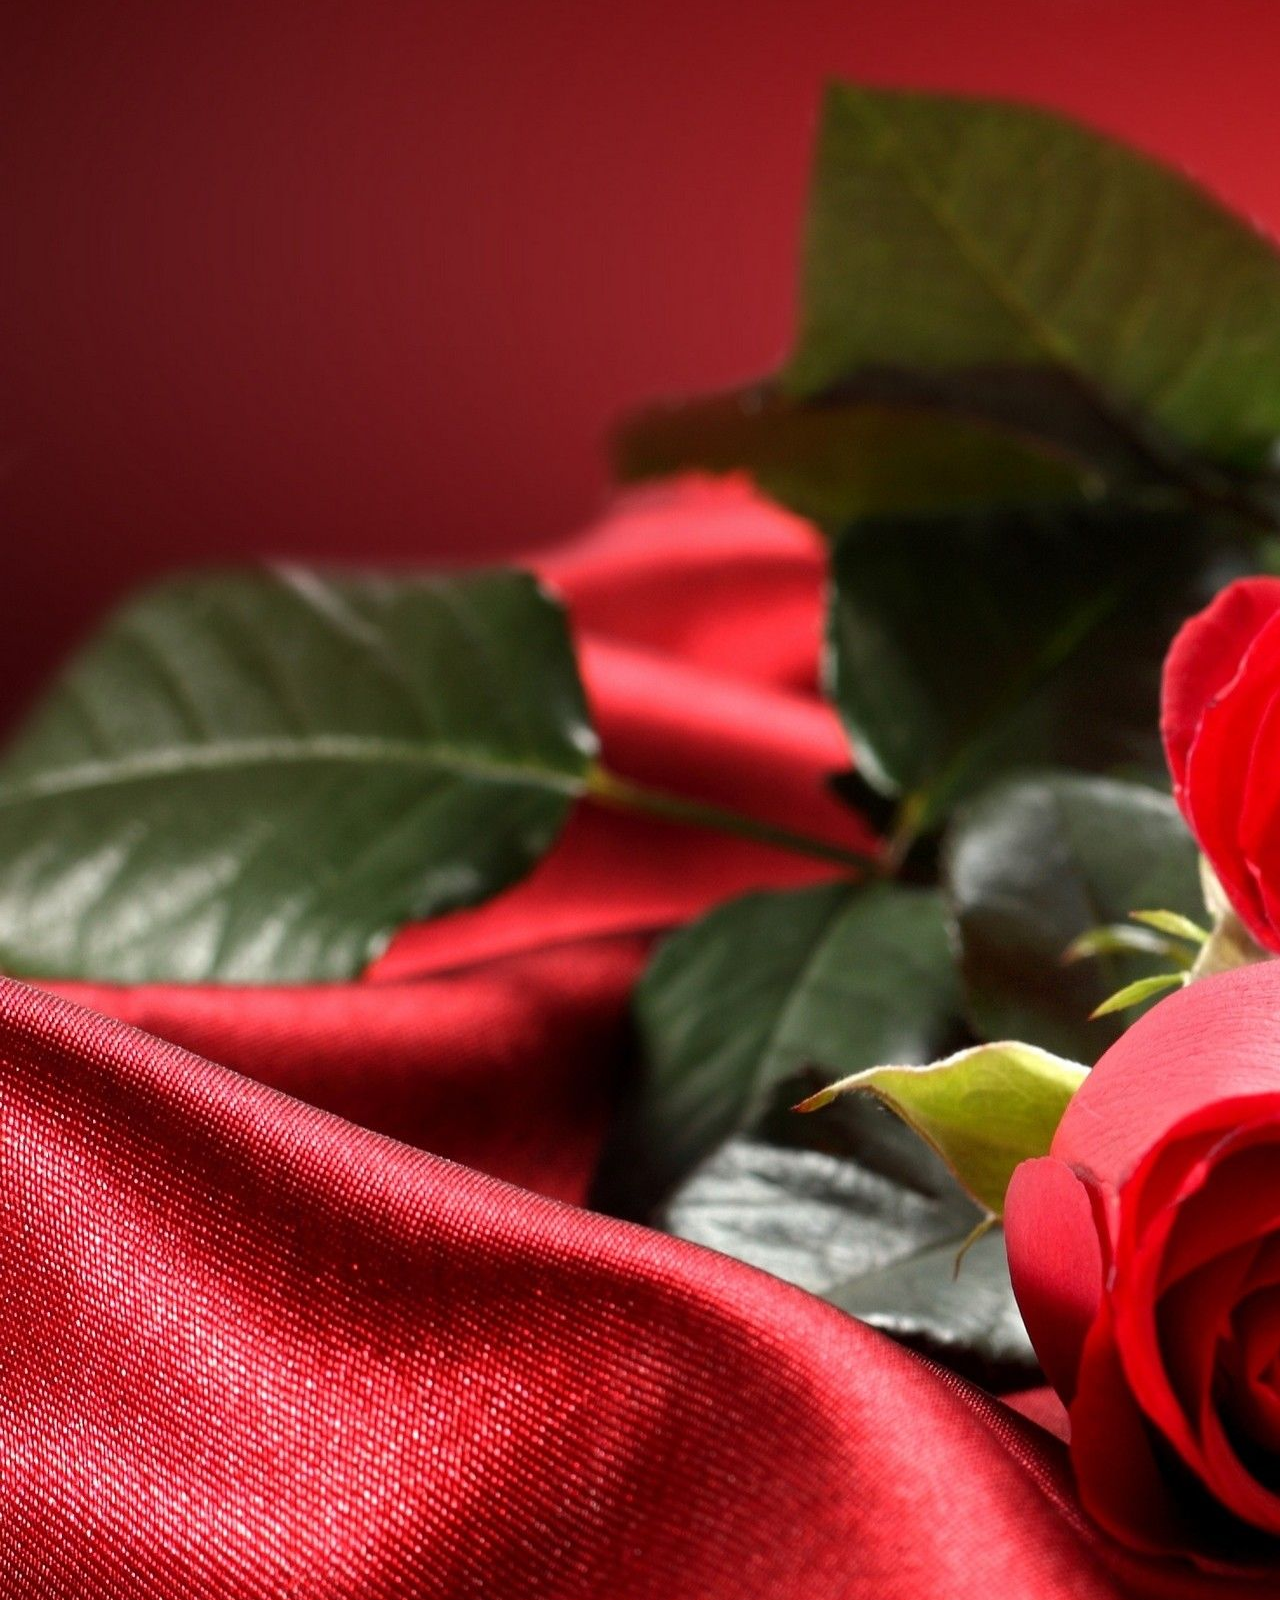
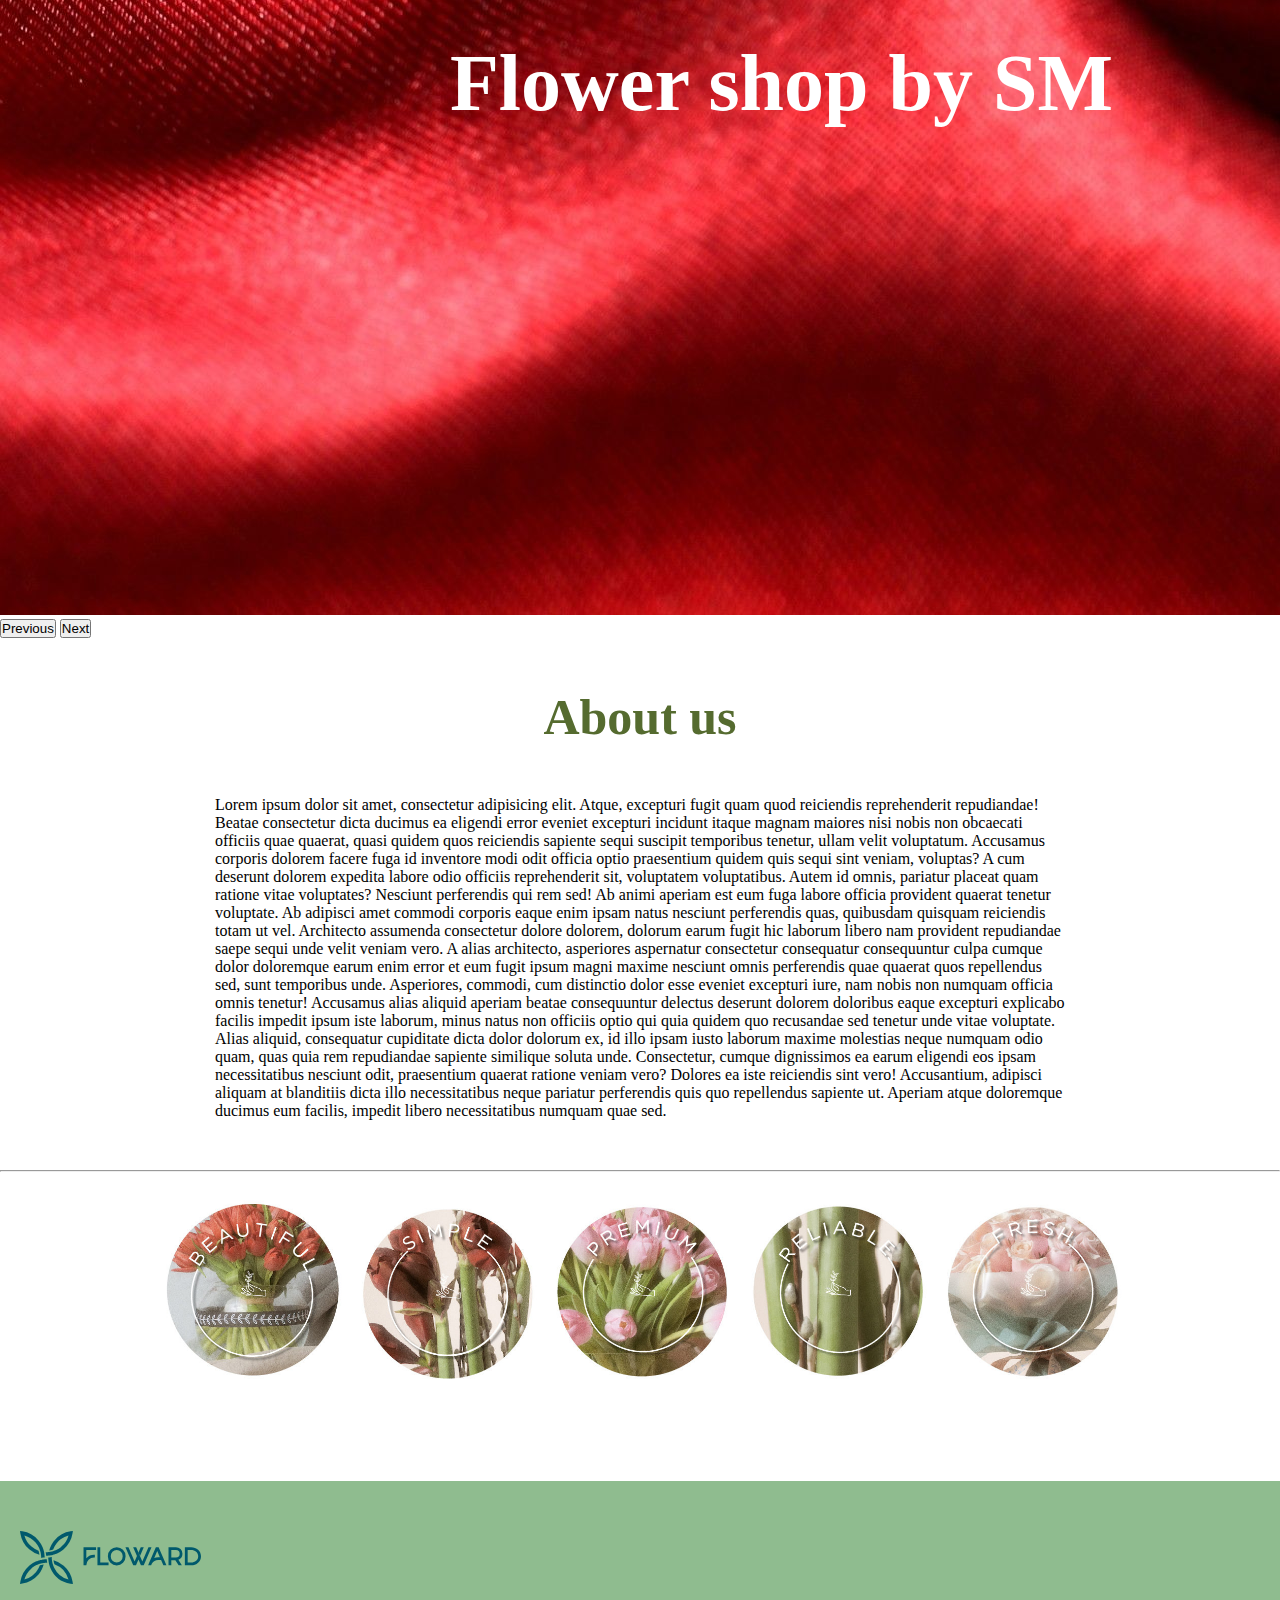
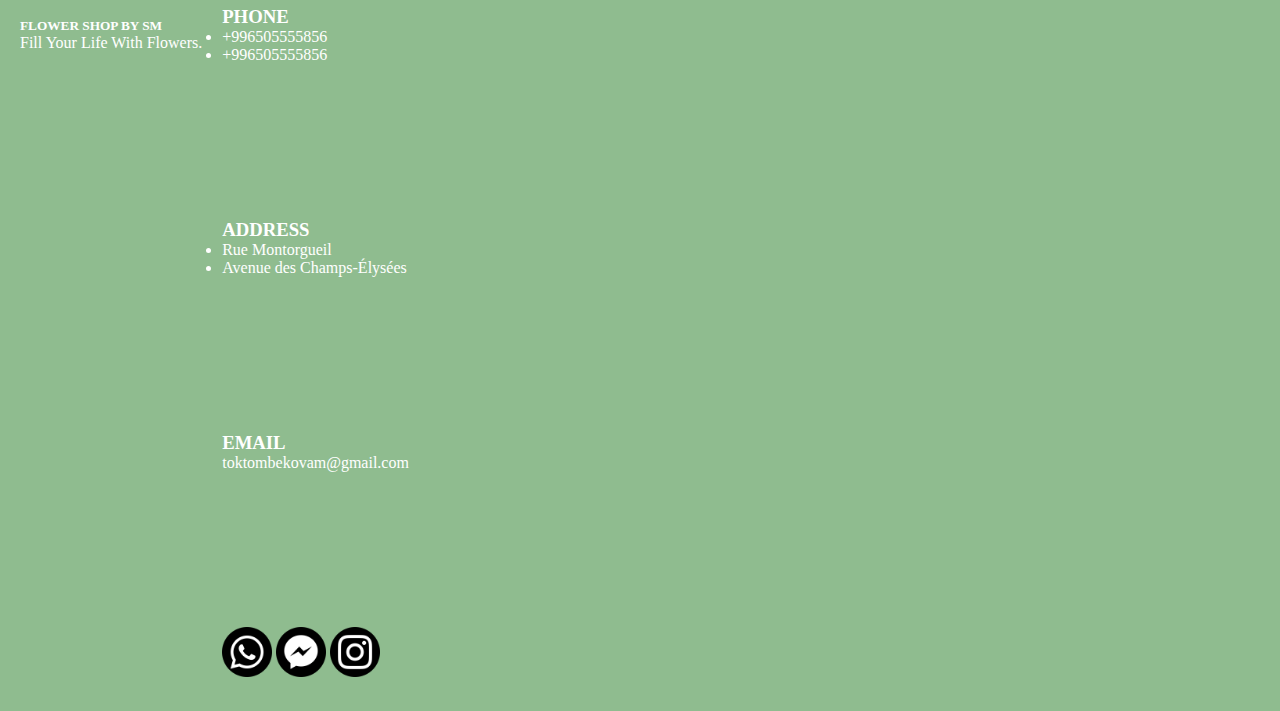
<file: about/index.html>
<!doctype html>
<html lang="en">
<head>
    <meta charset="UTF-8">
    <meta name="viewport"
          content="width=device-width, user-scalable=no, initial-scale=1.0, maximum-scale=1.0, minimum-scale=1.0">
    <meta http-equiv="X-UA-Compatible" content="ie=edge">
    <title>Document</title>
    <link rel="stylesheet" href="style.css">
    <link rel="stylesheet" href="media.css">
    <link href="https://cdn.jsdelivr.net/npm/bootstrap@5.0.1/dist/css/bootstrap.min.css" rel="stylesheet" integrity="sha384-+0n0xVW2eSR5OomGNYDnhzAbDsOXxcvSN1TPprVMTNDbiYZCxYbOOl7+AMvyTG2x" crossorigin="anonymous">
</head>
<body>
<header>
    <div class="top">
        <div class="container">
            <div class="menu_top">
                <div class="logo">
                    <img src="circle-logo.svg" alt="">
                </div>
                <div class="burger">
                    <div class="burger-btn">
                        <input type="checkbox" id="check-menu">
                        <label for="check-menu"></label>
                        <div class="burger-line first"></div>
                        <div class="burger-line second"></div>
                        <div class="burger-line third"></div>
                        <div class="burger-line fourth"></div>
                        <nav class="main-menu">
                            <a href="./../index.html">Main</a>
                            <a href="./../menu/index.html">Checkout</a>
                            <a href="./../about/index.html">About us</a>
                            <a href="./../contact/index.html">Contacts</a>
                        </nav>
                    </div>
                </div>
            </div>
        </div>
    </div>

</header>
<section class="about-flowers">
    <div class="container">
        <div id="carouselExampleControls" class="carousel slide" data-bs-ride="carousel">
            <div class="carousel-inner">
                <div class="carousel-item active">
                    <img src="c0afc726fffd45d16e8f63a092f93779.jpg" class="d-block w-100" alt="...">
                </div>
                <div class="carousel-item">
                    <img src="c0afc726fffd45d16e8f63a092f93779.jpg" class="d-block w-100" alt="...">
                </div>
                <div class="carousel-item">
                    <img src="c0afc726fffd45d16e8f63a092f93779.jpg" class="d-block w-100" alt="..." >
                </div>
            </div>
            <button class="carousel-control-prev" type="button" data-bs-target="#carouselExampleControls" data-bs-slide="prev">
                <span class="carousel-control-prev-icon" aria-hidden="true"></span>
                <span class="visually-hidden">Previous</span>
            </button>
            <button class="carousel-control-next" type="button" data-bs-target="#carouselExampleControls" data-bs-slide="next">
                <span class="carousel-control-next-icon" aria-hidden="true"></span>
                <span class="visually-hidden">Next</span>
            </button>
        </div>
    </div>

    <div class="called">
        <h2>Flower shop by SM</h2>
    </div>
</section>
<section class="us">
    <div class="container">
        <div class="about-us-content">
            <h2>About us</h2>
            <div class="just-content">
<p>Lorem ipsum dolor sit amet, consectetur adipisicing elit. Atque, excepturi fugit quam quod reiciendis reprehenderit repudiandae! Beatae consectetur dicta ducimus ea eligendi error eveniet excepturi incidunt itaque magnam maiores nisi nobis non obcaecati officiis quae quaerat, quasi quidem quos reiciendis sapiente sequi suscipit temporibus tenetur, ullam velit voluptatum. Accusamus corporis dolorem facere fuga id inventore modi odit officia optio praesentium quidem quis sequi sint veniam, voluptas? A cum deserunt dolorem expedita labore odio officiis reprehenderit sit, voluptatem voluptatibus. Autem id omnis, pariatur placeat quam ratione vitae voluptates? Nesciunt perferendis qui rem sed! Ab animi aperiam est eum fuga labore officia provident quaerat tenetur voluptate. Ab adipisci amet commodi corporis eaque enim ipsam natus nesciunt perferendis quas, quibusdam quisquam reiciendis totam ut vel. Architecto assumenda consectetur dolore dolorem, dolorum earum fugit hic laborum libero nam provident repudiandae saepe sequi unde velit veniam vero. A alias architecto, asperiores aspernatur consectetur consequatur consequuntur culpa cumque dolor doloremque earum enim error et eum fugit ipsum magni maxime nesciunt omnis perferendis quae quaerat quos repellendus sed, sunt temporibus unde. Asperiores, commodi, cum distinctio dolor esse eveniet excepturi iure, nam nobis non numquam officia omnis tenetur! Accusamus alias aliquid aperiam beatae consequuntur delectus deserunt dolorem doloribus eaque excepturi explicabo facilis impedit ipsum iste laborum, minus natus non officiis optio qui quia quidem quo recusandae sed tenetur unde vitae voluptate. Alias aliquid, consequatur cupiditate dicta dolor dolorum ex, id illo ipsam iusto laborum maxime molestias neque numquam odio quam, quas quia rem repudiandae sapiente similique soluta unde. Consectetur, cumque dignissimos ea earum eligendi eos ipsam necessitatibus nesciunt odit, praesentium quaerat ratione veniam vero? Dolores ea iste reiciendis sint vero! Accusantium, adipisci aliquam at blanditiis dicta illo necessitatibus neque pariatur perferendis quis quo repellendus sapiente ut. Aperiam atque doloremque ducimus eum facilis, impedit libero necessitatibus numquam quae sed.</p>
            </div>
        </div>
        <hr>
        <div class="our-values">
            <img src="values-02-1-e1610004067709%20(1).jpg" alt="">
        </div>
    </div>
</section>
<footer>

    <div class="the-end">
        <div class="container">
            <div class="end">
                <div class="first-colm">
                    <div class="logo-footer">
                        <img src="circle-logo.svg" alt="">
                    </div>
                    <div class="end-title">
                        <h5>FLOWER SHOP BY SM</h5>
                        <p>Fill Your Life With Flowers.</p>
                    </div>
                </div>
                <div class="row">
                    <div class="col-lg-3">
                        <div class="coll">
                            <h3>PHONE</h3>
                            <ul>
                                <li><a href="tel:+996505555856">+996505555856</a></li>
                                <li>+996505555856</li>
                            </ul>
                        </div>
                    </div>
                    <div class="col-lg-3">
                        <div class="coll">
                            <h3>ADDRESS</h3>
                            <ul>
                                <li>Rue Montorgueil</li>
                                <li>Avenue des Champs-Élysées</li>
                            </ul>
                        </div>
                    </div>
                    <div class="col-lg-3 col-xs-12 col-md-6">
                        <div class="coll3">
                            <h3>EMAIL</h3>
                            <p><a href="http://toktombekovam@gmail.com">toktombekovam@gmail.com</a></p>
                        </div>
                    </div>
                    <div class="col-lg-3 col-xs-12 col-md-6">
                        <div class="icons">
                            <a href="https://wa.me/+996505555856"><img src="circle.png" alt="" style="width: 50px;"></a>
                            <a href=""><img src="circle2.png" alt="" style="width: 50px;"></a>
                            <a href="http://instagram.com/madina_raian_"><img src="circle3.png" alt=""style="width: 50px;"></a>
                        </div>
                    </div>
                </div>
            </div>
        </div>
    </div>
</footer>
<script src="https://cdn.jsdelivr.net/npm/bootstrap@5.0.1/dist/js/bootstrap.bundle.min.js" integrity="sha384-gtEjrD/SeCtmISkJkNUaaKMoLD0//ElJ19smozuHV6z3Iehds+3Ulb9Bn9Plx0x4" crossorigin="anonymous"></script>
<script src="https://cdn.jsdelivr.net/npm/@popperjs/core@2.9.2/dist/umd/popper.min.js" integrity="sha384-IQsoLXl5PILFhosVNubq5LC7Qb9DXgDA9i+tQ8Zj3iwWAwPtgFTxbJ8NT4GN1R8p" crossorigin="anonymous"></script>
<script src="https://cdn.jsdelivr.net/npm/bootstrap@5.0.1/dist/js/bootstrap.min.js" integrity="sha384-Atwg2Pkwv9vp0ygtn1JAojH0nYbwNJLPhwyoVbhoPwBhjQPR5VtM2+xf0Uwh9KtT" crossorigin="anonymous"></script>
</body>
</html>
</file>
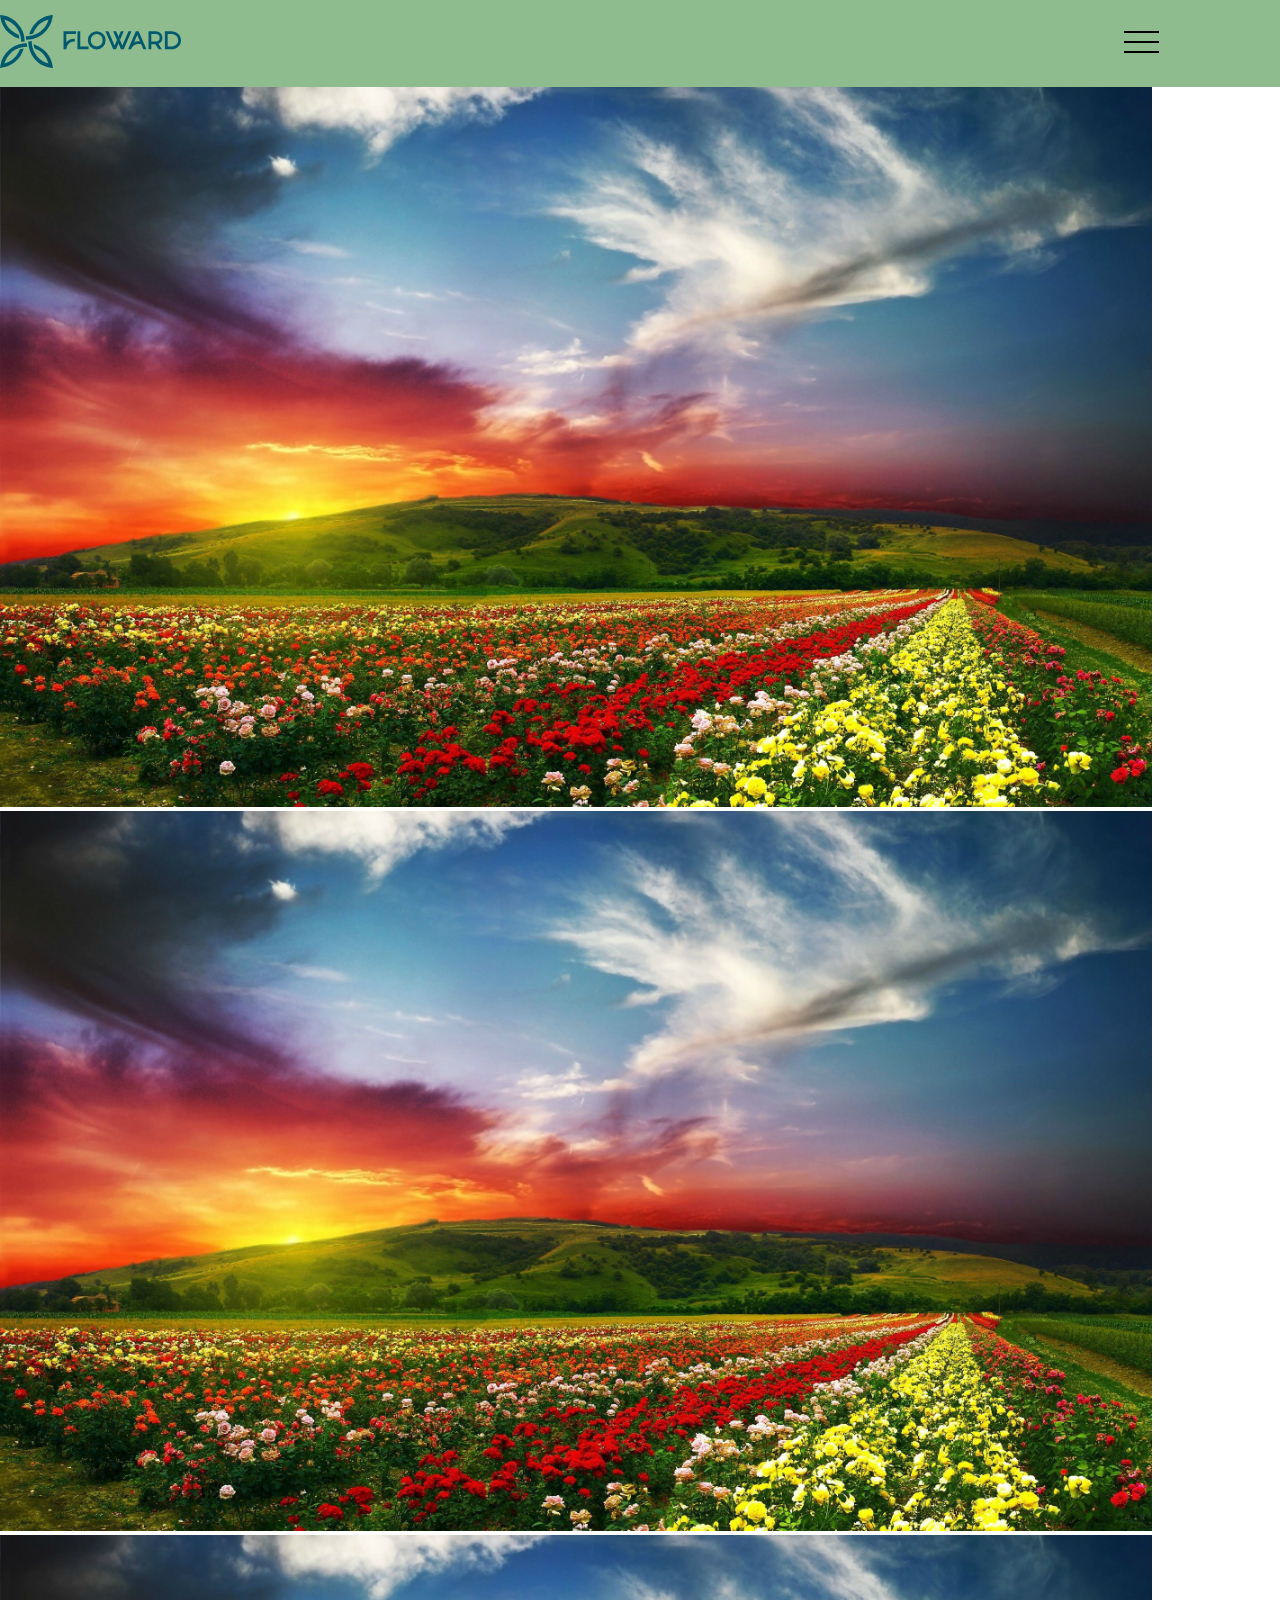
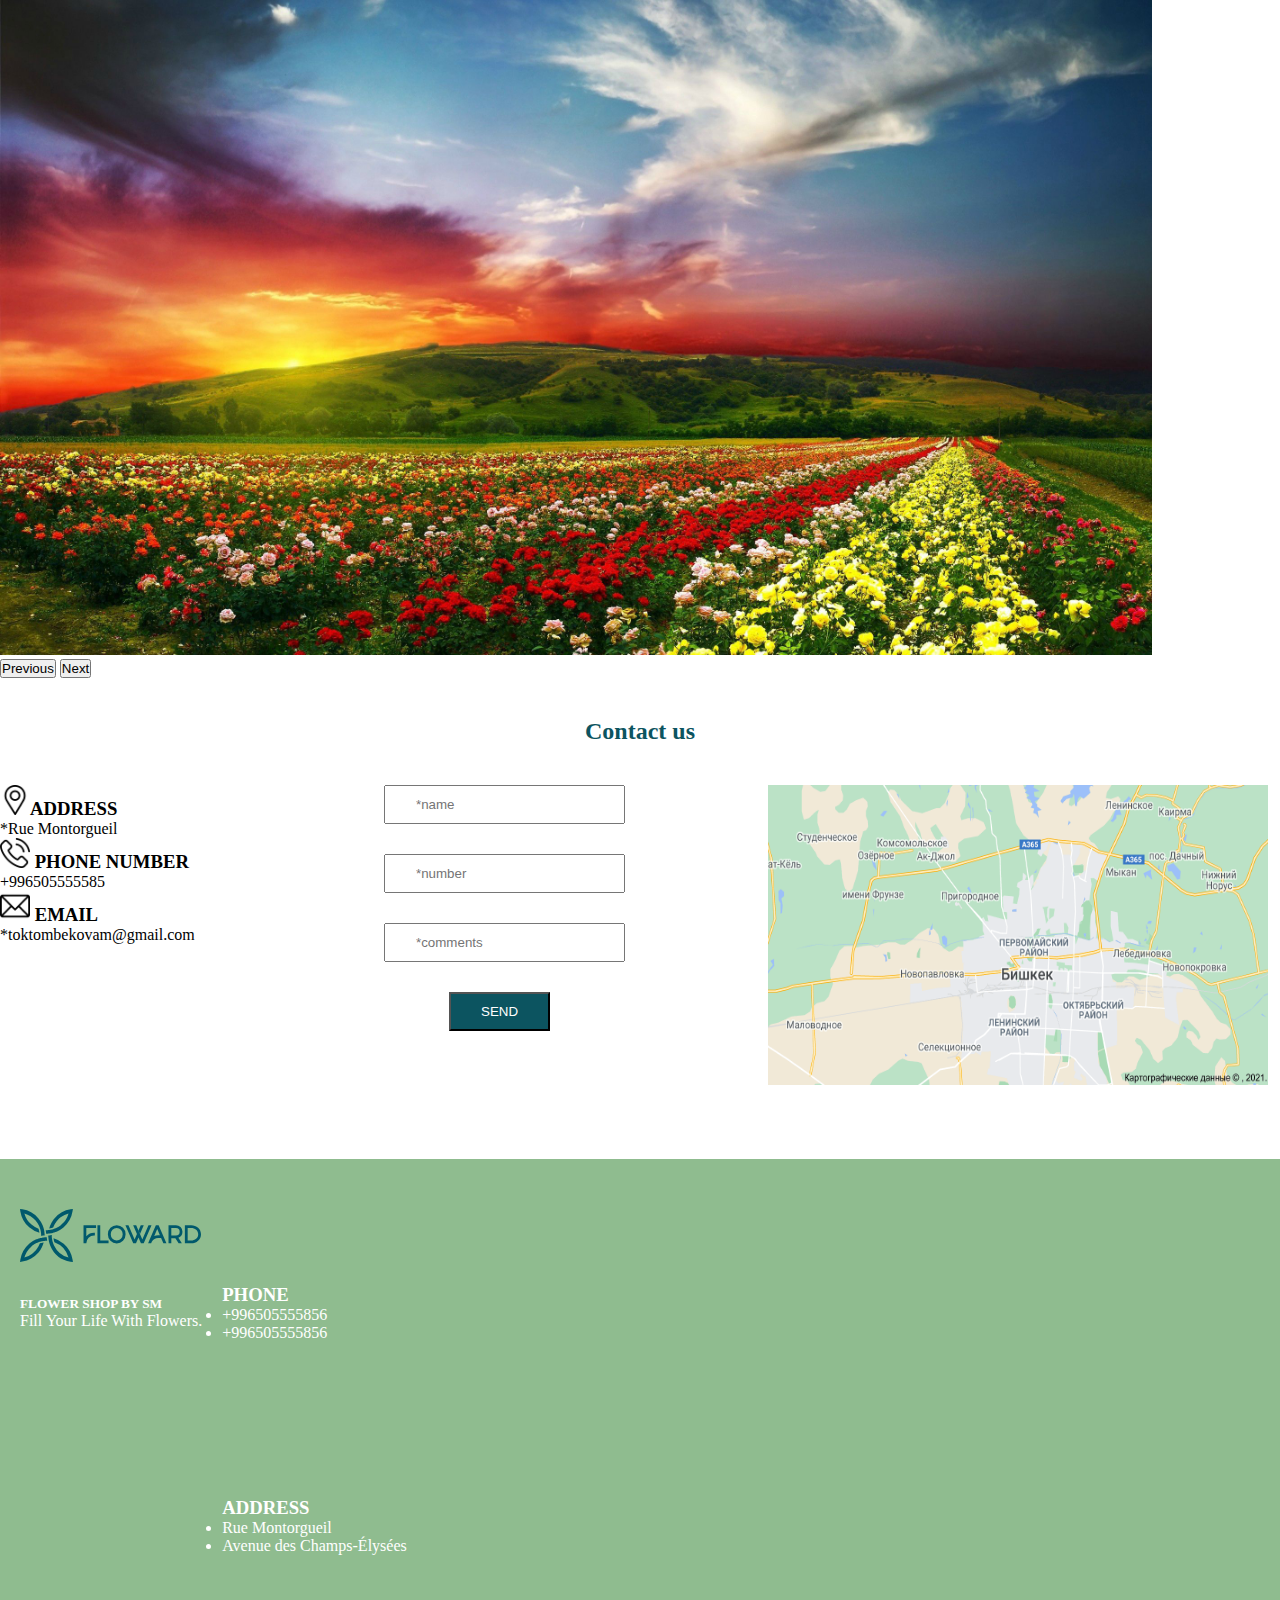
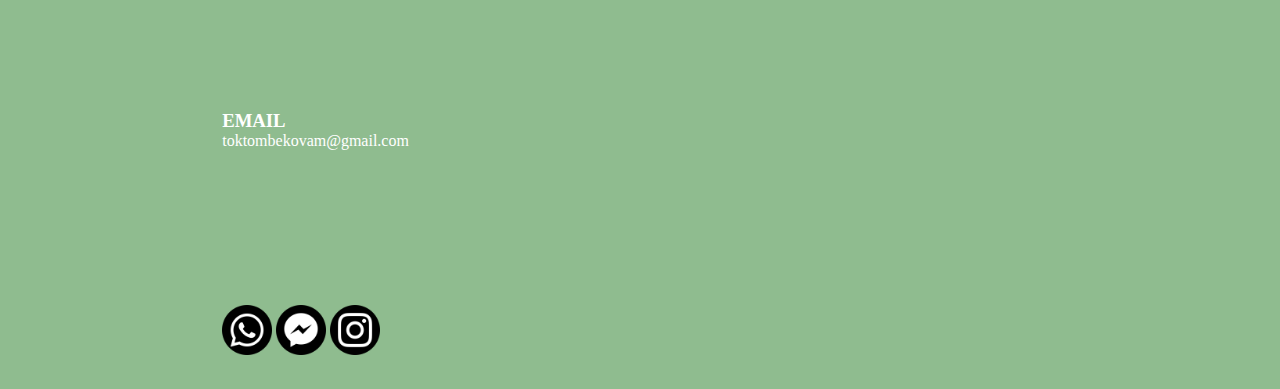
<file: contact/index.html>
<!doctype html>
<html lang="en">
<head>
    <meta charset="UTF-8">
    <meta name="viewport"
          content="width=device-width, user-scalable=no, initial-scale=1.0, maximum-scale=1.0, minimum-scale=1.0">
    <meta http-equiv="X-UA-Compatible" content="ie=edge">
    <title>Document</title>
    <link rel="stylesheet" href="style.css">
    <link rel="stylesheet" href="media.css">
    <link href="https://cdn.jsdelivr.net/npm/bootstrap@5.0.1/dist/css/bootstrap.min.css" rel="stylesheet" integrity="sha384-+0n0xVW2eSR5OomGNYDnhzAbDsOXxcvSN1TPprVMTNDbiYZCxYbOOl7+AMvyTG2x" crossorigin="anonymous">
</head>
<body>
<header>
    <div class="top">
        <div class="container">
            <div class="menu_top">
                <div class="logo">
                    <img src="logo-end.svg" alt="">
                </div>
                <div class="burger">
                    <div class="burger-btn">
                        <input type="checkbox" id="check-menu">
                        <label for="check-menu"></label>
                        <div class="burger-line first"></div>
                        <div class="burger-line second"></div>
                        <div class="burger-line third"></div>
                        <div class="burger-line fourth"></div>
                        <nav class="main-menu">
                            <a href="./../index.html">Main</a>
                            <a href="./../menu/index.html">Checkout</a>
                            <a href="./../about/index.html">About us</a>
                            <a href="./../contact/index.html">Contacts</a>
                        </nav>
                    </div>
                </div>
            </div>
        </div>
    </div>
</header>
<section class="img">
<div class="container">
    <div class="image-end">
        <div id="carouselExampleControls" class="carousel slide" data-bs-ride="carousel">
            <div class="carousel-inner">
                <div class="carousel-item active">
                    <img src="395d15dbcde3bfb7078a6119496992c2.jpg" class="d-block w-100" alt="...">
                </div>
                <div class="carousel-item">
                    <img src="395d15dbcde3bfb7078a6119496992c2.jpg" class="d-block w-100" alt="...">
                </div>
                <div class="carousel-item">
                    <img src="395d15dbcde3bfb7078a6119496992c2.jpg" class="d-block w-100" alt="..." >
                </div>
            </div>
            <button class="carousel-control-prev" type="button" data-bs-target="#carouselExampleControls" data-bs-slide="prev">
                <span class="carousel-control-prev-icon" aria-hidden="true"></span>
                <span class="visually-hidden">Previous</span>
            </button>
            <button class="carousel-control-next" type="button" data-bs-target="#carouselExampleControls" data-bs-slide="next">
                <span class="carousel-control-next-icon" aria-hidden="true"></span>
                <span class="visually-hidden">Next</span>
            </button>
        </div>
    </div>
</div>

</section>
<section class="our-contacts">
    <div class="container">
        <div class="title3">
            <h2>Contact us</h2>
        </div>
        <div class="contacts1">
            <div class="title-s">
                <ul>
                    <li><h3> <img src="placeholder.png" alt="">ADDRESS</h3> <p>*Rue Montorgueil</p></li>
                    <li><h3><img src="phone-call.png" alt=""> PHONE NUMBER</h3> <p><a href="tel:+996505555856">+996505555585</a></p></li>
                    <li><h3><img src="email.png" alt=""> EMAIL</h3> <p><a href="mailto:toktombekovam@gmail.com">*toktombekovam@gmail.com</a></p></li>
                </ul>
            </div>
            <div class="part-right">
                <div class="firs-in">
                    <input type="text" placeholder="*name">
                </div>
                <div class="second-in">
                    <input type="text" placeholder="*number">
                </div>
                <div class="third-in">
                    <input type="text" placeholder="*comments">
                </div>
                <div class="fourth-in">
                    <button>SEND</button>
                </div>
            </div>
            <div class="part-right2">
                <a href="https://go.2gis.com/7p8pj"><img src="data=ohaCosklhzjt_TQ_-Xjr5qHk_LDSNowQsz1CLK2SD_wizM6boxlg_LvOUc9LfRmGfNP3ZWYn-HcIOgT385i-7gQg0aDWtMwQEmvMckOsd2hsb66_aUiWdferIybBe0qAEBjo3W5RWghXBS7VmYrcDA.png" alt="">
                </a>
            </div>
        </div>
    </div>
</section>
<footer>

    <div class="the-end">
        <div class="container">
            <div class="end">
                <div class="first-colm">
                    <div class="logo-footer">
                        <img src="logo-end.svg" alt="">
                    </div>
                    <div class="end-title">
                        <h5>FLOWER SHOP BY SM</h5>
                        <p>Fill Your Life With Flowers.</p>
                    </div>
                </div>
                <div class="row">
                    <div class="col-lg-3">
                        <div class="coll">
                            <h3>PHONE</h3>
                            <ul>
                                <li><a href="tel:+99655555555">+996505555856</a></li>
                                <li>+996505555856</li>
                            </ul>
                        </div>
                    </div>
                    <div class="col-lg-3">
                        <div class="coll">
                            <h3>ADDRESS</h3>
                            <ul>
                                <li>Rue Montorgueil</li>
                                <li>Avenue des Champs-Élysées</li>
                            </ul>
                        </div>
                    </div>
                    <div class="col-lg-3 col-xs-12 col-md-6">
                        <div class="coll3">
                            <h3>EMAIL</h3>
                            <p><a href="mailto:toktombekovam@gmail.com">toktombekovam@gmail.com</a></p>
                        </div>
                    </div>
                    <div class="col-lg-3 col-xs-12 col-md-6">
                        <div class="icons">
                            <a href="https://wa.me/+9965055558956"><img src="logo-end2.png" alt="" style="width: 50px;"></a>
                            <a href="#"><img src="loo-end1.png" alt="" style="width: 50px;"></a>
                            <a href="http://instagram.com/madina_raian_"><img src="logo-end3.png" alt=""style="width: 50px;"></a>
                        </div>
                    </div>
                </div>
            </div>
        </div>
    </div>
</footer>
<script src="https://cdn.jsdelivr.net/npm/bootstrap@5.0.1/dist/js/bootstrap.bundle.min.js" integrity="sha384-gtEjrD/SeCtmISkJkNUaaKMoLD0//ElJ19smozuHV6z3Iehds+3Ulb9Bn9Plx0x4" crossorigin="anonymous"></script>
<script src="https://cdn.jsdelivr.net/npm/@popperjs/core@2.9.2/dist/umd/popper.min.js" integrity="sha384-IQsoLXl5PILFhosVNubq5LC7Qb9DXgDA9i+tQ8Zj3iwWAwPtgFTxbJ8NT4GN1R8p" crossorigin="anonymous"></script>
<script src="https://cdn.jsdelivr.net/npm/bootstrap@5.0.1/dist/js/bootstrap.min.js" integrity="sha384-Atwg2Pkwv9vp0ygtn1JAojH0nYbwNJLPhwyoVbhoPwBhjQPR5VtM2+xf0Uwh9KtT" crossorigin="anonymous"></script>
</body>
</html>
</file>
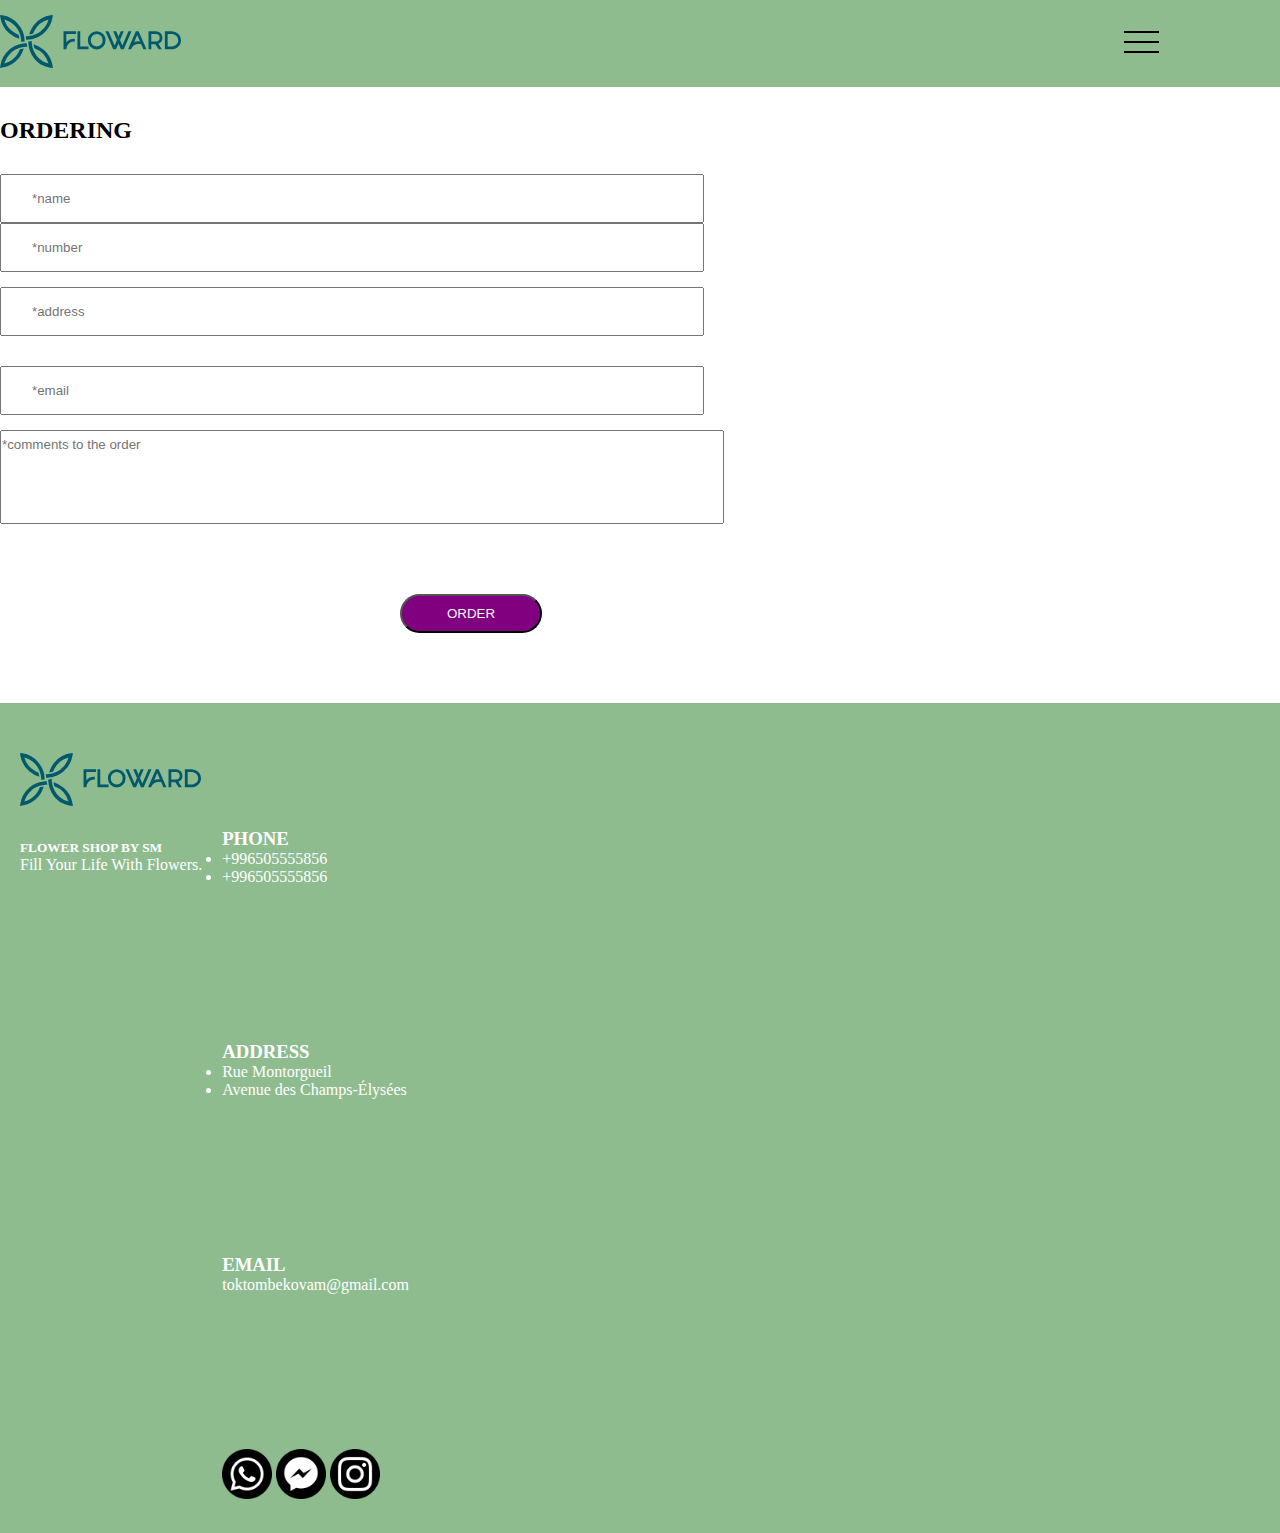
<file: menu/index.html>
<!doctype html>
<html lang="en">
<head>
    <meta charset="UTF-8">
    <meta name="viewport"
          content="width=device-width, user-scalable=no, initial-scale=1.0, maximum-scale=1.0, minimum-scale=1.0">
    <meta http-equiv="X-UA-Compatible" content="ie=edge">
    <title>Document</title>
    <link rel="stylesheet" href="./menu/style.css">
    <link rel="stylesheet" href="./menu/media.css">
    <link href="https://cdn.jsdelivr.net/npm/bootstrap@5.0.1/dist/css/bootstrap.min.css" rel="stylesheet" integrity="sha384-+0n0xVW2eSR5OomGNYDnhzAbDsOXxcvSN1TPprVMTNDbiYZCxYbOOl7+AMvyTG2x" crossorigin="anonymous">
</head>
<body>
<header>
    <div class="top">
        <div class="container">
            <div class="menu_top">
                <div class="logo">
                    <img src="logo-menu.svg" alt="">
                </div>
                <div class="burger">
                    <div class="burger-btn">
                        <input type="checkbox" id="check-menu">
                        <label for="check-menu"></label>
                        <div class="burger-line first"></div>
                        <div class="burger-line second"></div>
                        <div class="burger-line third"></div>
                        <div class="burger-line fourth"></div>
                        <nav class="main-menu">
                            <a href="./../index.html">Main</a>
                            <a href="./../menu/index.html">Checkout</a>
                            <a href="./../about/index.html">About us</a>
                            <a href="./../contact/index.html">Contacts</a>
                        </nav>
                    </div>
                </div>
            </div>
        </div>
    </div>
</header>
<section class="out">
    <div class="container">
        <div class="checkout-title">
            <h2>ordering</h2>
        </div>
        <div class="row">
                <div class="col-lg-6 col-md-6">
                    <div class="cart3">
                        <input type=""placeholder="*name">
                    </div>
                </div>
                <div class="col-lg-6  col-md-6">
                    <div class="cart3">
                        <input type=""placeholder="*number">
                    </div>
                </div>
                <div class="col-lg-6  col-md-6">
                    <div class="cart4">
                        <input type=""placeholder="*address">
                    </div>
                </div>
                <div class="col-lg-6  col-md-6">
                    <div class="cart4">
                        <input type=""placeholder="*email">
                    </div>
                </div>
                <div class="col-lg-6  col-md-6">
                    <div class="cart5">
                        <input type="" placeholder="*comments to the order">
                    </div>
                </div>
            <div class="button">
                <button>ORDER</button>
            </div>
            </div>

        </div>
</section>
<footer>

    <div class="the-end">
        <div class="container">
            <div class="end">
                <div class="first-colm">
                    <div class="logo-footer">
                        <img src="logo-menu.svg" alt="">
                    </div>
                    <div class="end-title">
                        <h5>FLOWER SHOP BY SM</h5>
                        <p>Fill Your Life With Flowers.</p>
                    </div>
                </div>
                <div class="row">
                    <div class="col-lg-3">
                        <div class="coll">
                            <h3>PHONE</h3>
                            <ul>
                                <li><a href="tel:+99655555555">+996505555856</a></li>
                                <li>+996505555856</li>
                            </ul>
                        </div>
                    </div>
                    <div class="col-lg-3">
                        <div class="coll">
                            <h3>ADDRESS</h3>
                            <ul>
                                <li>Rue Montorgueil</li>
                                <li>Avenue des Champs-Élysées</li>
                            </ul>
                        </div>
                    </div>
                    <div class="col-lg-3 col-xs-12 col-md-6">
                        <div class="coll3">
                            <h3>EMAIL</h3>
                            <p><a href="http://toktombekovam@gmail.com">toktombekovam@gmail.com</a></p>
                        </div>
                    </div>
                    <div class="col-lg-3 col-xs-12 col-md-6">
                        <div class="icons">
                            <a href="https://wa.me/+996505555856"><img src="what.png" alt="" style="width: 50px;"></a>
                            <a href=""><img src="chat.png" alt="" style="width: 50px;"></a>
                            <a href="http://instagram.com/madina_raian_"><img src="instagram.png" alt=""style="width: 50px;"></a>
                        </div>
                    </div>
                </div>
            </div>
        </div>
    </div>
</footer>
</body>
</html>
</file>
<file: style.css>
*{
    padding: 0;
    margin: 0;
}
.burger{
    position: fixed;
    left: 87%;
}
.burger-btn{
    width: 188px;
    background: none;
    position: relative;
    color: white;
    text-align: center;
    height: 40px;
}

#check-menu{
    display: none;
}
label{
    display: block;
    position: absolute;
    top: 0;
    left: 0;
    width: 100%;
    height: 100%;
    cursor: pointer;
    z-index: 2;
    line-height: 40px;
}
.burger-line{
    position: absolute;
    top: 8px;
    left:10px ;
    width: 35px;
    height: 2px;
    background-color: #000000;
    transition: .5s all;
}
.second, .third{
    top: 18px;
}
.fourth{
    top: 28px;
}
.main-menu{
    position: absolute;
    display: block;
    width:100%;
    bottom: 0;
    left: 0;
    transform:translateY(100%);
    max-height: 0;
    font-size: 0;
    overflow: hidden;
    transition: .5s all;
}
 .burger a{
    display: block;
    width: 100%;
    padding: 10px;
    color: black;
    text-decoration: none;
    border-top: 1px solid rgba(255,255,255, .3);
    background-color: white;
}
#check-menu:checked ~ .main-menu{
    max-height: 500px;
    font-size: 16px;
}
#check-menu:checked ~ .first{
    display: none;
}
#check-menu:checked ~ .second{
    transform: rotate(45deg);
}
#check-menu:checked ~ .third{
    transform: rotate(-45deg);
}
#check-menu:checked ~ .fourth{
    display: none;
}
header .top{
    background: darkseagreen;
}
.menu_top{
    display: flex;
    align-items: center;
    justify-content: space-between;
    padding: 15px 0;

}


 .banner{
     background: url("florist.jpeg");
     background-size: cover;
 }
 .banner h1{
     text-align: center;
     font-size:50px;
     color: black;
     font-family: 'Great Vibes', cursive;
     padding: 300px 0;
 }
.view-b .for-title h2{
    padding: 50px 0;
}
.view-b .cart{
    text-align: center;
    background: whitesmoke;
}
.view-b .cart img{
    padding-top: 40px;
}
.view-b .cart1{
    padding-top: 40px;
    text-align: center;
    background: whitesmoke;
    margin-top: 15px;
}
.wrapper{
    background: whitesmoke;
    position: relative;
    color: black;
    text-align: center;
    font-family: Arial;
}
#check-button{
    display: none;

}
#check-burg{
    display: none;

}#check-btn{
     display: none;

 }#check-btn2{
      display: none;

  }
.wrapper label{
    display: block;
    position: absolute;
    top: 0;
    left: 0;
    width: 100%;
    height: 100%;
    cursor: pointer;
    z-index: 2;
}
.main-button{
    position: absolute;
    display: block;
    width:100%;
    bottom: 0;
    left: 0;
    transform:translateY(100%);
    max-height: 0;
    font-size: 0;
    overflow: hidden;
    transition: .5s all;
    background: whitesmoke;
}
#check-button:checked ~ .main-button{
    max-height: 500px;
    font-size: 16px;
}
#check-burg:checked ~ .main-button{
    max-height: 500px;
    font-size: 16px;
}#check-btn:checked ~ .main-button{
     max-height: 500px;
     font-size: 16px;
 }#check-btn2:checked ~ .main-button{
      max-height: 500px;
      font-size: 16px;
  }
.view-b .cart .btn-primary{
    background-color: dimgray;
}
.view-b .cart{
    margin-left:50px ;
}
.view-b .cart1 .btn-primary{
    background-color: dimgray;
}
.view-b .cart1{
    margin-bottom: 70px;
    margin-left: 50px;
}
.for-card1 .cart2{
    text-align: center;
    margin-top: 70px;
    background-color: whitesmoke;
}
.for-card1 .cart2 img{
    width: 15rem;
    margin-top: 15px;
}

.for-card1 .cart2 h3{
    padding: 15px 0;
}
.for-card1 .cart2 p{
    width: 350px;
    margin: 0 auto;
    padding-bottom: 30px;
}
.video-content{
    background-color: whitesmoke;
    margin: 300px 0 0 0;
    padding: 20px 40px;
}
.video-content2{
    display: flex;
    align-items:center ;
}
.video-content .video-title1 h2{
    margin-top: 50px;
    text-align: center;
}
.how .video {
    width: 50%;
}
.how .video video{
    width: 500px;
    height: 400px;
}
.how .video-title{
    width: 50%;
    font-size: 25px;
}
.personal .person{
margin-top: 300px;
    width: 100%;
    background: whitesmoke;
    text-align: center;
    margin-bottom: 30px;
}
.personal .person img{
padding: 15px 0 10px 0;
}
.personal .person .image-design img{
    width: 350px;
}
.personal .person h3{
    text-transform: uppercase;
}
.personal .person p{
    margin: 0 auto;
    width: 250px;
    padding-bottom: 15px;
}
footer{
    margin-top: 70px;
    background: darkseagreen;
    color: white;
}
.end{
    display: flex;
}
.end .logo-footer img{
    padding: 50px 0 20px 20px;
}
.end .end-title {
    padding: 10px 0 30px 20px;
}
.end .coll{
    padding:125px 20px 30px 20px ;
}
.end .coll li a{
    text-decoration: none;
    color: white;
}
.end .coll3{
    padding:125px 20px 30px 20px ;
}
.end .coll3 a{
text-decoration: none;
    color: white;
}
.end .icons{
    padding:125px 20px 30px 20px ;
}
</file>
<file: media.css>
@media  (max-width: 1200px ) {
    .view-b .cart{
        margin-top: 10px;
        width: 40%;
    }
    header{
        width: 1200px;
    }
    .banner{
        width: 1200px;
    }
    .view-b .cart img{
        width: 200px;
    }
    .view-b .cart1 img{
        width: 200px;
    }
    .for-card1 .cart2 p{
        width: 200px;
        margin: 0 auto;
        padding-bottom: 30px;
    }
    .cart2 .cart2-img img{
        width: 10.7rem;
    }
    .cart2 .cart2-img p{
        width:238px;
        padding-bottom: 57px;
    }
    .how .video {
        width: 50%;
    }.how .video-title{
         width: 40%;
         font-size: 20px;
     }
    .image-design img{
       width: 100px;
   }
    .end .logo-footer img{
        padding: 50px 0 20px 10px;
    }
    .end .end-title {
        padding: 10px 0 30px 10px;
        font-size: 20px;
    }
    .end .coll h3{
        font-size: 20px;
    }
    .end .coll3 h3{
         font-size: 20px;
     }
    .end .coll{
        padding:132px 20px 30px 20px ;
    }

    .end .coll3{
        padding:132px 20px 30px 20px ;
    }
    .end-title{
        font-size: 20px;
    }
    .icons img{
        width: 40px;
        height: 50px;
    }
}
@media (max-width: 992px) {
.burger{
    left: 82%;
}
    header .list ul{
        margin: 0 auto;
        width: 490px;
    }
    header{
        padding: 10px 0;
        width: 992px
    }
    header .list a{
        font-size: 16px;
    }

    .banner{
        background: url("florist.jpeg");
        background-size: cover;
        width: 992px;
    }
     .person .image-design img{
         width: 50px;
    }
    .view-b .cart{
        margin-left:0 ;
    }.view-b .cart1{
         margin-bottom: 50px;
         margin-left: 0;
         }
     .cart2-img{
         width: 300px;
     }
    .for-card1 .cart2-img p{
        padding-bottom: 21.5px;
    }
    .how .video video {
        width: 70%;

    }
    .how .video-title{
        font-size: 15px;
        width: 30%;
        padding-top: 90px;
    }
    .personal .person .image-design img{
        width: 250px;
    }

    .personal .person{
        margin-top: 100px;
    }
    .end .logo-footer img{
        padding: 30px 0 20px 10px;
    }
    .end .end-title h3{
        padding: 10px 0 30px ;
        font-size: 10px;
    }
    .end .coll h3{
        font-size: 15px;
    }
    .end .coll3 h3{
        font-size: 15px;
    }
    .end .coll{
        padding:100px 10px 30px  ;
    }
    .end .coll ul{
        font-size: 9px;
    }
    .end .coll3{
        padding:100px 10px 30px  ;
    }
    .end .coll3 ul{
        font-size: 9px;
    }
    .end .coll3 a{
        font-size: 9px;
    }
    .end-title{
        font-size: 15px;
    }
    .icons {
        display: flex;
        width: 10px;
        height: 30px;
        margin-bottom: 10px;
    }
    .icons img{
        margin-left: 10px;
    }
}

@media  (max-width: 768px) {
    .burger{
        position: fixed;
        left: 80%;
    }
    header .logo img {
        width: 100px;
        text-align: left;
    }

    header .list ul {
        margin: 0 auto;
        width: 350px;
    }

    header {
        padding: 10px 0;
    }

    header .list a {
        font-size: 16px;
    }

    header {
        width: 100%;
    }

    .banner {
        background: url("florist.jpeg");
        background-size: cover;
        width: 768px;
    }
    .banner .view h1{
        text-align: center;
        font-size:30px;
        color: black;
        font-family: 'Great Vibes', cursive;
        padding: 250px;
    }
    .person .image-design img {
        width: 50px;
    }

    .view-b .cart {
        margin-left: 0;
    }

    .view-b .cart1 {
        margin-bottom: 50px;
        margin-left: 0;
    }

    .cart2-img {
        width: 300px;
    }

    .for-card1 .cart2-img p {
        padding-bottom: 21.5px;
    }

    .how .video video {
        width: 70%;

    }

    .how .video-title {
        font-size: 15px;
        width: 30%;
        padding-top: 90px;
    }

    .personal .person .image-design img {
        width: 250px;
    }

    .personal .person {
        margin-top: 100px;
    }

    .footer {
        width: 768px;
    }

    .footer .first-coll {
        width: 20%;
    }

    .end .coll {
        display: none;
    }

    .end .coll3 {
        display: none;
    }
    .end .icons{
        padding:114px 20px 30px 20px ;
        display: flex;
        margin-bottom: 80px;
    }
    .end .icons img{
        width: 20px;
        height: 50px;
    }
}
@media (max-width: 576px) {
    header .list {
        display: none;
    }
    .burger{
        position: fixed;
        left: 80%;
    }
    .burger-btn{
        width: 100px;
    }
    .burger-btn a{
        font-size: 14px;
    }
    header .logo img {
        width: 80px;
        text-align: left;
    }

    header .list ul {
        margin: 0 auto;
        width: 300px;
    }

    header {
        padding: 10px 0;
    }

    header .list a {
        font-size: 16px;
    }

    header {
        width:100%;
    }

    .banner{
        background: url("florist.jpeg");
        background-size: cover;
        width: 576px;
    }
    .banner  h1{
        text-align: center;
        font-size:20px;
        color: black;
        font-family: 'Great Vibes', cursive;
        padding: 200px 0;
    }
    .person .image-design img {
        width: 50px;
    }

    .view-b .cart {
        margin-left: 110px;
    }

    .view-b .cart1 {
        margin-bottom: 50px;
        margin-left: 110px;
    }

    .cart2-img {
        text-align: center;
        padding-left: 28%;
    }

    .for-card1 .cart2-img p {
        padding-bottom: 21.5px;
        width: 200px;
    }

    .how .video video {
        width: 400px;
        height: 400px;
    }

    .how .video-title {
       display: none;
    }

    .personal .person .image-design img {
        width: 250px;
    }

    .personal .person {
        margin-top: 40px;
    }

    .footer {
        width:100%;
    }

    .footer .first-coll {
        width: 20%;
    }

    .end .coll {
        display: none;
    }

    .end .coll3 {
        display: none;
    }
    .end .icons{
        padding:114px 20px 30px 20px ;
        display: flex;
        margin-bottom: 80px;
    }
    .end .icons img{
        width: 20px;
        height: 50px;

    }
}

@media (max-width: 375px) {
    .burger{
        display: none;}

   header .logo img {
        width: 60px;

    }

    .header {
        width:100%;
    }

    .banner {
        background: url("florist.jpeg");
        background-size: cover;
        width: 375px;
    }
    .banner .view h1{
        text-align: center;
        font-size:20px;
        color: black;
        font-family: 'Great Vibes', cursive;
        padding: 50px;
    }
    .person .image-design img {
        width: 50px;
    }

    .view-b .cart {
        margin-left:0;
    }

    .view-b .cart1 {
        margin-bottom: 50px;
        margin-left: 0;
    }

    .cart2-img {
        text-align: center;
        padding-left: 0;
    }

    .for-card1 .cart2-img p {
        padding-bottom: 21.5px;
        width: 200px;
    }

    .how .video video {
        width: 180px;
        height: 180px;
    }

    .how .video-title {
        display: none;
    }

    .personal .person .image-design img {
        width: 180px;
    }

    .personal .person {
        margin-top: 40px;
    }

    .footer {
        width: 375px;
    }

    .footer .first-coll {
        width: 20%;
    }

    .end .coll {
        display: none;
    }

    .end .coll3 {
        display: none;
    }
    .end .icons{
        padding:114px 7px 30px 7px ;
        display: flex;
    }
    .end .icons img{
        width: 20px;
        height: 50px;
        margin-right: 0px;
    }
}
@media (max-width: 375px) {

    header .logo img {
        width: 60px;

    }

    .header {
        width:100%;
    }


    .footer {
        width: 100%;
    }

    .footer .first-coll {
        width: 20%;
    }

    .end .coll {
        display: none;
    }

    .end .coll3 {
        display: none;
    }
    .end .icons{
        padding:114px 7px 30px 7px ;
        display: flex;
    }
    .end .icons img{
        width: 20px;
        height: 50px;
        margin-left:6px;
    }
}
</file>
<file: about/style.css>
*{
    padding: 0;
    margin: 0;
}
.burger{
    position: fixed;
    left: 87%;
    z-index: 2;
}
.burger-btn{
    width: 188px;
    background: none;
    position: relative;
    color: white;
    text-align: center;
    height: 40px;
}

#check-menu{
    display: none;
}
label{
    display: block;
    position: absolute;
    top: 0;
    left: 0;
    width: 100%;
    height: 100%;
    cursor: pointer;
    z-index: 2;
    line-height: 40px;
}
.burger-line{
    position: absolute;
    top: 8px;
    left:10px ;
    width: 35px;
    height: 2px;
    background-color: #000000;
    transition: .5s all;
}
.second, .third{
    top: 18px;
}
.fourth{
    top: 28px;
}
.main-menu{
    position: absolute;
    display: block;
    width:100%;
    bottom: 0;
    left: 0;
    transform:translateY(100%);
    max-height: 0;
    font-size: 0;
    overflow: hidden;
    transition: .5s all;
}
.burger a{
    display: block;
    width: 100%;
    padding: 10px;
    color: black;
    text-decoration: none;
    border-top: 1px solid rgba(255,255,255, .3);
    background-color: white;
}
#check-menu:checked ~ .main-menu{
    max-height: 500px;
    font-size: 16px;
}
#check-menu:checked ~ .first{
    display: none;
}
#check-menu:checked ~ .second{
    transform: rotate(45deg);
}
#check-menu:checked ~ .third{
    transform: rotate(-45deg);
}
#check-menu:checked ~ .fourth{
    display: none;
}
header .top{
    background: darkseagreen;
}
.menu_top{
    display: flex;
    align-items: center;
    justify-content: space-between;
    padding: 15px 0;

}
.about-flowers .carousel-item img{
    position: relative;
}
.us .about-us-content h2{
    text-align: center;
    font-size: 50px;
    color: darkolivegreen;
    padding: 50px 0;
}
.us .just-content p{
    margin: 0 auto;
    width: 850px;
    padding-bottom: 50px;
}
.about-flowers .called h2{
    font-family: 'Great Vibes', cursive;
    margin-top: -600px;
    left: 450px;
    z-index: 2;
    color: white;
    position: absolute;
    font-size: 80px;
}
.us .our-values img{
    width:80%;
    margin-left: 130px;
}
footer{
    margin-top: 70px;
    background: darkseagreen;
    color: white;
}
.end{
    display: flex;
}
.end .logo-footer img{
    padding: 50px 0 20px 20px;
}
.end .end-title {
    padding: 10px 0 30px 20px;
}
.end .coll{
    padding:125px 20px 30px 20px ;
}
.end .coll li a{
    text-decoration: none;
    color: white;
}
.end .coll3{
    padding:125px 20px 30px 20px ;
}
.end .coll3 a{
    text-decoration: none;
    color: white;
}
.end .icons{
    padding:125px 20px 30px 20px ;
}
</file>
<file: about/media.css>
@media (max-width: 1200px) {
        header{
            width: 100%;
        }
    }
@media (max-width: 992px) {
    header{
        width: 100%;
    }
    .burger{
        position: fixed;
        left: 82%;
    }

    .about-flowers .carousel-item img{
     width: 992px;
    }
    .us .just-content p{
        width: 700px;
    }
    .about-flowers .called h2{

        margin-top: -400px;
        left: 260px;
        z-index: 2;
        color: white;
        position: absolute;
        font-size: 50px;
    }

    .end .logo-footer img{
        padding: 30px 0 20px 10px;
    }
    .end .end-title h3{
        padding: 10px 0 30px ;
        font-size: 10px;
    }
    .end .coll h3{
        font-size: 15px;
    }
    .end .coll3 h3{
        font-size: 15px;
    }
    .end .coll{
        padding:113px 10px 30px  ;
    }
    .end .coll ul{
        font-size: 9px;
    }
    .end .coll3{
        padding:113px 10px 30px  ;
    }
    .end .coll3 ul{
        font-size: 9px;
    }
    .end .coll3 a{
        font-size: 9px;
    }
    .end-title{
        font-size: 15px;
    }
    .icons{
        display: flex;
        width: 10px;
        height: 30px;
        margin-bottom: 10px;
    }
    .icons img{
        margin-left: 10px;
    }
}
@media (max-width: 768px) {
    .burger{
        position: fixed;
        left: 80%;
    }
     .logo img {
        width: 100px;
        text-align: left;
    }

    header {
        width:100%;
    }
    .about-flowers .called h2{
        margin-top: -300px;
        left: 260px;
        z-index: 2;
        color: white;
        position: absolute;
        font-size: 30px;
    }
    .us .just-content p{
        margin: 0 auto;
        width: 500px;
        padding-bottom: 50px;
    }
    .us .our-values img{

        margin-left: 78px;
    }
    .footer {
        width: 100%;
    }

    .footer .first-coll {
        width: 20%;
    }

    .end .coll {
        display: none;
    }

    .end .coll3 {
        display: none;
    }
    .end .icons{
        padding:114px 20px 30px 70px ;
        display: flex;
    }
    .end .icons img{
        width: 20px;
        height: 50px;
    }
}

@media (max-width: 576px) {
    .burger{
        position: fixed;
        left: 80%;
    }
    .burger-btn{
        width: 100px;
    }
    .burger-btn a{
        font-size: 14px;
    }
     .logo img {
        width: 80px;
        text-align: left;
    }

    header {
        width: 100%;
    }
    .about-flowers .called h2{
        margin-top: -190px;
        left: 160px;
        z-index: 2;
        color: white;
        position: absolute;
        font-size: 30px;
    }
    .us .just-content p{
        margin: 0 auto;
        width: 380px;
        padding-bottom: 50px;
    }
    .us .our-values img{
        margin-left: 56px;
    }
    .footer {
        width: 100%;
    }

    .footer .first-coll {
        width: 20%;
    }

    .end .coll {
        display: none;
    }

    .end .coll3 {
        display: none;
    }
    .end .icons{
        padding:114px 20px 30px 20px ;
        display: flex;
        margin-bottom: 80px;
    }
    .end .icons img{
        width: 20px;
        height: 50px;
    }
}
</file>
<file: contact/style.css>
*{
    padding: 0;
    margin: 0;
}
.burger{
    position: fixed;
    left: 87%;
    z-index: 2;
}
.burger-btn{
    width: 188px;
    background: none;
    position: relative;
    color: white;
    text-align: center;
    height: 40px;
}

#check-menu{
    display: none;
}
label{
    display: block;
    position: absolute;
    top: 0;
    left: 0;
    width: 100%;
    height: 100%;
    cursor: pointer;
    z-index: 2;
    line-height: 40px;
}
.burger-line{
    position: absolute;
    top: 8px;
    left:10px ;
    width: 35px;
    height: 2px;
    background-color: #000000;
    transition: .5s all;
}
.second, .third{
    top: 18px;
}
.fourth{
    top: 28px;
}
.main-menu{
    position: absolute;
    display: block;
    width:100%;
    bottom: 0;
    left: 0;
    transform:translateY(100%);
    max-height: 0;
    font-size: 0;
    overflow: hidden;
    transition: .5s all;
}
.burger a{
    display: block;
    width: 100%;
    padding: 10px;
    color: black;
    text-decoration: none;
    border-top: 1px solid rgba(255,255,255, .3);
    background-color: white;
}
#check-menu:checked ~ .main-menu{
    max-height: 500px;
    font-size: 16px;
}
#check-menu:checked ~ .first{
    display: none;
}
#check-menu:checked ~ .second{
    transform: rotate(45deg);
}
#check-menu:checked ~ .third{
    transform: rotate(-45deg);
}
#check-menu:checked ~ .fourth{
    display: none;
}
header .top{
    background: darkseagreen;
}
.menu_top{
    display: flex;
    align-items: center;
    justify-content: space-between;
    padding: 15px 0;

}
.image-end .carousel-item img{
    width: 90%;
}
.contacts1{
    display: flex;
}
.contacts1 .title-s{
    width: 30%;
}
.contacts1 .title-s li{
    list-style: none;
}
.contacts1 .title-s li a{
    text-decoration: none;
    color: black;
}
.contacts1 .title-s li img{
    width: 30px;
    height: 30px;
}
.our-contacts .title3 h2{
    padding:40px 0;
    text-align: center;
    color: #0c5460;
}
.contacts1 .part-right{
    width: 30%;
}
.part-right .firs-in input{
    padding: 10px 30px ;
}
.part-right .second-in input{
    padding: 10px 30px ;
    margin: 30px 0 15px 0;
}
.part-right .third-in input {
    padding: 10px 30px;
    margin: 15px 0;
}
 .part-right .fourth-in button{
      padding: 10px 30px ;
      margin: 15px 0 0 65px;
    background: #0c5460;
    color: white;
  }
.contacts1 .part-right2{
    width: 30%;
}
.contacts1 .part-right2 img{
    width: 500px;
    height: 300px;
 }
footer{
    margin-top: 70px;
    background: darkseagreen;
    color: white;
}
.end{
    display: flex;
}
.end .logo-footer img{
    padding: 50px 0 20px 20px;
}
.end .end-title {
    padding: 10px 0 30px 20px;
}

.end .coll{
    padding:125px 20px 30px 20px ;
}
.end .coll li a{
    text-decoration: none;
    color: white;
}
.end .coll3{
    padding:125px 20px 30px 20px ;
}
.end .coll3 a{
    text-decoration: none;
    color: white;
}
.end .icons{
    padding:125px 20px 30px 20px ;
}
</file>
<file: contact/media.css>
@media (max-width: 1200px) {
    header{
        width: 100%;
    }
    .image-end .carousel-item img{
        width: 1200px;
    }
    .contacts1 .part-right2 img{
        width: 380px;
        height: 280px;
    }
}
@media (max-width: 992px) {
    header{
        width: 100%;
    }
    .burger{
        position: fixed;
        left: 82%;
    }
    .contacts1 .title-s li h3{
       font-size: 15px;
    }
    .contacts1 .title-s li a{
       font-size: 10px;
    }
    .contacts1 .title-s li img{
        width: 30px;
        height: 30px;
    }
    .end .logo-footer img{
        padding: 30px 0 20px 10px;
    }
    .end .end-title h3{
        padding: 10px 0 30px ;
        font-size: 10px;
    }
    .end .coll h3{
        font-size: 15px;
    }
    .end .coll3 h3{
        font-size: 15px;
    }
    .end .coll{
        padding:113px 10px 30px  ;
    }
    .end .coll ul{
        font-size: 9px;
    }
    .end .coll3{
        padding:113px 10px 30px  ;
    }
    .end .coll3 ul{
        font-size: 9px;
    }
    .end .coll3 a{
        font-size: 9px;
    }
    .end-title{
        font-size: 15px;
    }
    .icons {
        display: flex;
        width: 10px;
        height: 30px;
        margin-bottom: 10px;
    }
    .icons img{
        margin-left: 10px;
    }
}
@media (max-width: 768px) {
    .burger{
        position: fixed;
        left: 79%;
    }
    .logo img {
        width: 150px;
        text-align: left;
    }

    header{
        width: 100%;
    }
    .burger-btn {
        width: 100px;
    }
    .contacts1 .part-right2 img{
        width: 300px;
        height: 180px;
    }
    .part-right .firs-in input{
        padding: 7px 15px ;
    }
    .part-right .second-in input{
        padding: 7px 15px ;
        margin: 30px 0 15px 0;
    }
    .part-right .third-in input {
        padding: 7px 15px;
        margin: 15px 0;
    }
    .footer {
        width: 100%;
    }

    .footer .first-coll {
        width: 20%;
    }

    .end .coll {
        display: none;
    }

    .end .coll3 {
        display: none;
    }
    .end .icons{
        padding:114px 20px 30px 70px ;
        display: flex;
        margin-bottom: 80px;
    }
    .end .icons img{
        width: 20px;
        height: 50px;
    }
}

@media (max-width: 576px) {
    .burger{
        position: fixed;
        left: 80%;
    }
    .burger-btn{
        width: 100px;
    }
    .burger-btn a{
        font-size: 14px;
    }
    .logo img {
        width: 80px;
        text-align: left;
    }

  header {
        width: 100%;
    }
    .contacts1 .part-right2 img{
        width: 150px;
        height: 150px;
        margin-left: 50px;
    }
    .part-right .firs-in input{
        padding: 3px 8px ;
    }
    .part-right .second-in input{
        padding: 3px 8px ;
        margin: 30px 0 15px 0;
    }
    .part-right .third-in input {
        padding: 3px 8px;
        margin: 15px 0;
    }
    .contacts1 .title-s li h3{
        font-size: 10px;
    }
    .contacts1 .title-s li a{
        font-size: 7px;
    }
    .contacts1 .title-s li p{
        font-size: 7px;
    }
    .contacts1 .title-s li img{
        width: 20px;
        height: 20px;
    }
    .footer {
        width: 100%;
    }

    .footer .first-coll {
        width: 20%;
    }

    .end .coll {
        display: none;
    }

    .end .coll3 {
        display: none;
    }
    .end .icons{
        padding:114px 20px 30px 20px ;
        display: flex;
       margin-bottom: 80px;
    }
    .end .icons img{
        width: 20px;
        height: 50px;
    }
}
</file>
<file: menu/menu/style.css>
*{
    padding: 0;
    margin: 0;
}
.burger{
    position: fixed;
    left: 87%;
}
.burger-btn{
    width: 188px;
    background: none;
    position: relative;
    color: white;
    text-align: center;
    height: 40px;
}

#check-menu{
    display: none;
}
label{
    display: block;
    position: absolute;
    top: 0;
    left: 0;
    width: 100%;
    height: 100%;
    cursor: pointer;
    z-index: 2;
    line-height: 40px;
}
.burger-line{
    position: absolute;
    top: 8px;
    left:10px ;
    width: 35px;
    height: 2px;
    background-color: #000000;
    transition: .5s all;
}
.second, .third{
    top: 18px;
}
.fourth{
    top: 28px;
}
.main-menu{
    position: absolute;
    display: block;
    width:100%;
    bottom: 0;
    left: 0;
    transform:translateY(100%);
    max-height: 0;
    font-size: 0;
    overflow: hidden;
    transition: .5s all;
}
.burger a{
    display: block;
    width: 100%;
    padding: 10px;
    color: black;
    text-decoration: none;
    border-top: 1px solid rgba(255,255,255, .3);
    background-color: white;
}
#check-menu:checked ~ .main-menu{
    max-height: 500px;
    font-size: 16px;
}
#check-menu:checked ~ .first{
    display: none;
}
#check-menu:checked ~ .second{
    transform: rotate(45deg);
}
#check-menu:checked ~ .third{
    transform: rotate(-45deg);
}
#check-menu:checked ~ .fourth{
    display: none;
}
header .top{
    background: darkseagreen;
}
.menu_top{
    display: flex;
    align-items: center;
    justify-content: space-between;
    padding: 15px 0;

}
.out .checkout-title h2{
    text-transform: uppercase;
    padding: 30px 0;
}
.out .cart3 input{
    padding:15px 30px;
    width: 50%;
}
.out .cart4 input{
    padding:15px 30px ;
    margin: 15px 0;
    width: 50%;
}
.out .cart5 input{
    padding: 5px 80px 70px 0;
    width: 50%;
}
.out .button button{
    padding: 10px 45px;
    margin: 70px 0 0 400px;
    border-radius: 30px;
    background: purple;
    color: whitesmoke;
}
footer{
    margin-top: 70px;
    background: darkseagreen;
    color: white;
}
.end{
    display: flex;
}
.end .logo-footer img{
    padding: 50px 0 20px 20px;
}
.end .end-title {
    padding: 10px 0 30px 20px;
}
.end .coll{
    padding:125px 20px 30px 20px ;
}
.end .coll li a{
    text-decoration: none;
    color: white;
}
.end .coll3{
    padding:125px 20px 30px 20px ;
}
.end .coll3 a{
    text-decoration: none;
    color: white;
}
.end .icons{
    padding:125px 20px 30px 20px ;
}
</file>
<file: menu/menu/media.css>
@media (max-width: 1200px) {
    header{
        width:100%;
    }
}
@media (max-width: 992px) {
    .one{
        width:100%;
    }
    .burger{
        position: fixed;
        left: 82%;
    }

    .out .cart3 input{
    margin-left: 30px;
    }
    .out .cart4 input{
       margin-left: 30px;
    }
    .out .cart5 input{
       margin-left: 30px;
    }


    .end .logo-footer img{
        padding: 30px 0 20px 10px;
    }
    .end .end-title h3{
        padding: 10px 0 30px ;
        font-size: 10px;
    }
    .end .coll h3{
        font-size: 15px;
    }
    .end .coll3 h3{
        font-size: 15px;
    }
    .end .coll{
        padding:100px 10px 30px  ;
    }
    .end .coll ul{
        font-size: 9px;
    }
    .end .coll3{
        padding:100px 10px 30px  ;
    }
    .end .coll3 ul{
        font-size: 9px;
    }
    .end .coll3 a{
        font-size: 9px;
    }
    .end-title{
        font-size: 15px;
    }
    .icons {
        display: flex;
        width: 10px;
        height: 30px;
        margin-bottom: 10px;
    }
    .icons img{
        margin-left: 10px;
    }
}
@media (max-width: 768px) {
    .burger{
        position: fixed;
        left: 80%;
    }
     .logo img {
         width: 100px;
         text-align: left;
     }

        header{
            width: 100%;
        }
    .out .button button{
        padding: 10px 40px;
        margin: 50px 0 0 220px;
    }

    .footer {
        width: 100%;
    }

    .footer .first-coll {
        width: 20%;
    }

    .end .coll {
        display: none;
    }

    .end .coll3 {
        display: none;
    }
    .end .icons{
        padding:114px 20px 30px 70px ;
        display: flex;
        margin-bottom: 80px;
    }
    .end .icons img{
        width: 20px;
        height: 50px;
    }
}

@media (max-width:576px ) {
    .burger{
        position: fixed;
        left: 80%;
    }
    .burger-btn{
        width: 100px;
    }
    .burger-btn a{
        font-size: 14px;
    }
     .logo img {
        width: 80px;
        text-align: left;
    }
    header {
        width: 100%;
    }

.out .checkout-title h2{
    text-align: center;
    font-size: 24px;
}
.out .cart3 input{
    padding:15px 30px;
    margin-bottom: 10px;
    margin-left: 130px;
}
.out .cart4 input{
    padding:15px 30px ;
    margin-left: 130px ;
    width: 50%;
}
.out .cart5 input{
   margin-left: 130px;
}
.out .button button{
    margin: 50px 0 0 200px;
}
    .footer {
        width: 100%;
    }

    .footer .first-coll {
        width: 20%;
    }

    .end .coll {
        display: none;
    }

    .end .coll3 {
        display: none;
    }
    .end .icons{
        padding:114px 7px 30px 7px ;
        display: flex;
        margin-bottom: 80px;
    }
    .end .icons a img{
        width: 20px;
        height: 50px;
      margin-left: 19px;
    }

}
</file>
